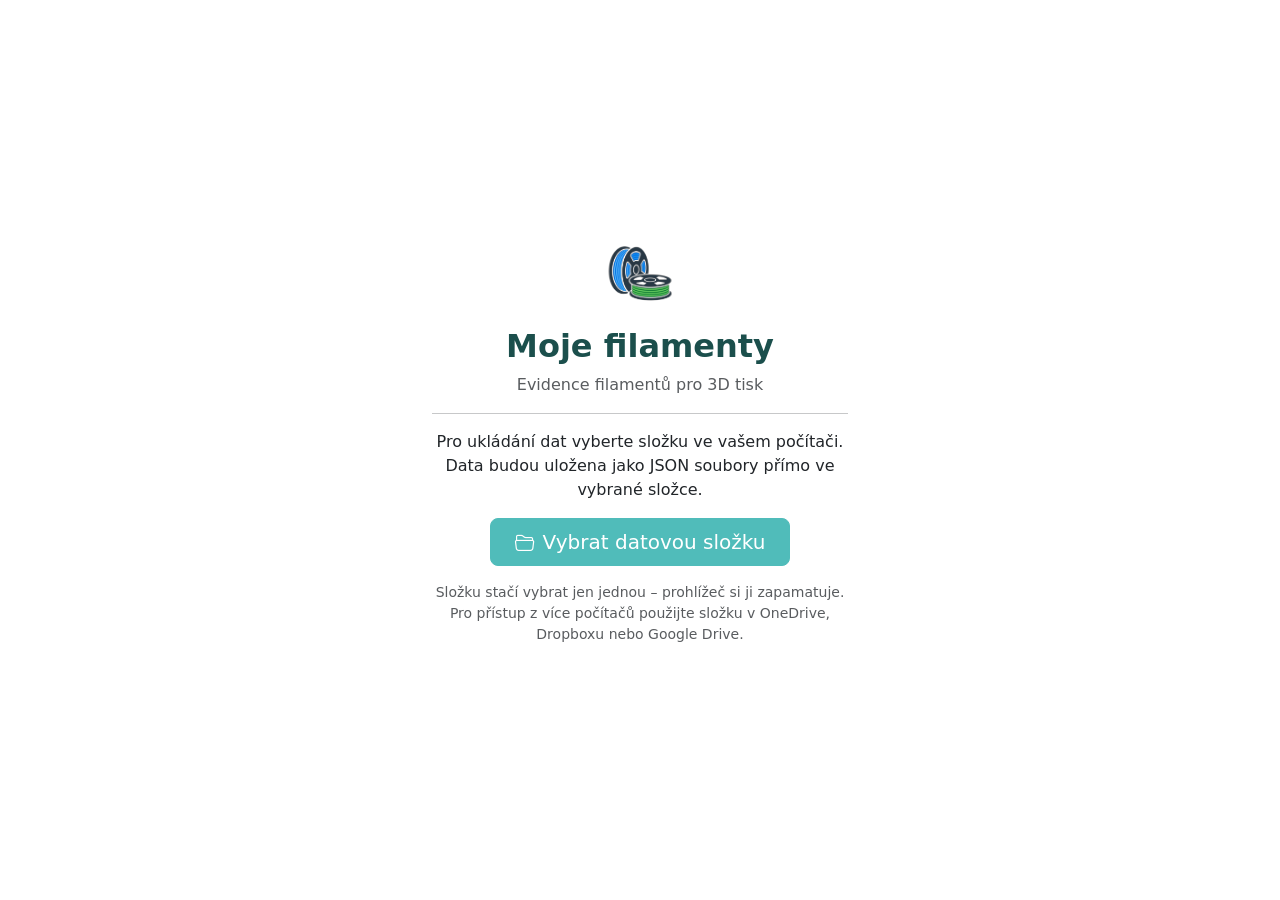
<file: index.html>
<!DOCTYPE html>
<html lang="cs">
<head>
  <meta charset="UTF-8">
  <meta name="viewport" content="width=device-width, initial-scale=1.0">
  <title>Moje filamenty - Dashboard</title>
  <link rel="stylesheet" href="https://cdn.jsdelivr.net/npm/bootstrap@5.3.2/dist/css/bootstrap.min.css">
  <link rel="stylesheet" href="https://cdn.jsdelivr.net/npm/bootstrap-icons@1.11.1/font/bootstrap-icons.css">
  <link rel="stylesheet" href="assets/css/style.css">
</head>
<body>
  <!-- App Overlay -->
  <div id="appOverlay">
    <div class="setup-box">
      <div class="setup-logo"><img src="assets/img/logo.svg" alt="Moje filamenty"></div>
      <h2 class="fw-bold" style="color:var(--color-primary-dark)">Moje filamenty</h2>
      <div class="spinner-border text-primary mt-3" role="status" aria-hidden="true"></div>
      <p class="mt-2 text-muted">Načítání...</p>
    </div>
  </div>

  <nav class="navbar navbar-expand-lg navbar-dark" id="mainNav"></nav>

  <div id="defaultPasswordAlert" class="alert alert-warning alert-dismissible mx-3 mt-3 d-none" role="alert">
    <i class="bi bi-exclamation-triangle-fill me-2"></i>
    <strong>Pozor!</strong> Používáte výchozí heslo. Změňte ho v sekci <a href="users.html">Uživatelé</a>.
    <button type="button" class="btn-close" data-bs-dismiss="alert" aria-label="Zavřít"></button>
  </div>

  <main class="container-fluid py-4">
    <!-- Page header -->
    <div class="page-header">
      <h1><i class="bi bi-speedometer2 me-2"></i>Dashboard</h1>
      <a href="filament-add.html" class="btn btn-primary">
        <i class="bi bi-plus-circle me-1"></i>Přidat filament
      </a>
    </div>

    <!-- Low filament alert -->
    <div id="lowFilamentAlert" class="alert alert-warning d-none" role="alert">
      <i class="bi bi-exclamation-triangle-fill me-2"></i>
      <strong>Pozor!</strong> Některé filamenty docházejí.
      <span id="lowFilamentList"></span>
    </div>

    <!-- Stats row -->
    <div class="row g-3 mb-4" id="statsRow">
      <div class="col-6 col-md-4 col-lg-2">
        <div class="card stat-card h-100">
          <div class="card-body text-center py-3">
            <div class="stat-number" id="statTotal">—</div>
            <div class="text-muted small">Celkem cívek</div>
          </div>
        </div>
      </div>
      <div class="col-6 col-md-4 col-lg-2">
        <div class="card stat-card h-100">
          <div class="card-body text-center py-3">
            <div class="stat-number" id="statActive">—</div>
            <div class="text-muted small">Aktivní</div>
          </div>
        </div>
      </div>
      <div class="col-6 col-md-4 col-lg-2">
        <div class="card stat-card stat-low h-100">
          <div class="card-body text-center py-3">
            <div class="stat-number stat-low-num" id="statLow">—</div>
            <div class="text-muted small">Dochází</div>
          </div>
        </div>
      </div>
      <div class="col-6 col-md-4 col-lg-2">
        <div class="card stat-card stat-empty h-100">
          <div class="card-body text-center py-3">
            <div class="stat-number stat-empty-num" id="statEmpty">—</div>
            <div class="text-muted small">Prázdné</div>
          </div>
        </div>
      </div>
      <div class="col-6 col-md-4 col-lg-2">
        <div class="card stat-card h-100">
          <div class="card-body text-center py-3">
            <div class="stat-number" id="statWeight" style="font-size:1.3rem">—</div>
            <div class="text-muted small">Čistá hmotnost</div>
          </div>
        </div>
      </div>
      <div class="col-6 col-md-4 col-lg-2">
        <div class="card stat-card h-100">
          <div class="card-body text-center py-3">
            <div class="stat-number" id="statMeters" style="font-size:1.3rem">—</div>
            <div class="text-muted small">Odh. délka</div>
          </div>
        </div>
      </div>
    </div>

    <!-- Filter bar -->
    <div class="filter-bar d-flex align-items-center gap-2 flex-wrap">
      <span class="fw-medium me-1">Zobrazit:</span>
      <div class="btn-group btn-group-sm" id="statusFilter" role="group">
        <button type="button" class="btn btn-primary active" data-filter="">Všechny</button>
        <button type="button" class="btn btn-outline-primary" data-filter="active">Aktivní</button>
        <button type="button" class="btn btn-outline-primary" data-filter="low">Dochází</button>
        <button type="button" class="btn btn-outline-primary" data-filter="empty">Prázdné</button>
        <button type="button" class="btn btn-outline-secondary" data-filter="archived">Archivované</button>
      </div>
      <input type="text" class="form-control form-control-sm ms-auto" id="dashSearch" placeholder="Hledat..." style="max-width:220px">
    </div>

    <!-- Filament cards -->
    <div id="filamentCards" class="row g-3">
      <!-- dynamically rendered -->
    </div>

    <!-- Empty state -->
    <div id="dashEmptyState" class="d-none text-center py-5">
      <i class="bi bi-inbox" style="font-size:3rem;color:#ccc"></i>
      <p class="text-muted mt-3 mb-2">Žádné filamenty k zobrazení.</p>
      <a href="filament-add.html" class="btn btn-primary">
        <i class="bi bi-plus-circle me-1"></i>Přidat první filament
      </a>
    </div>
  </main>

  <!-- Toast container -->
  <div class="toast-container position-fixed top-0 end-0 p-3" id="toastContainer"></div>

  <script src="https://cdn.jsdelivr.net/npm/bootstrap@5.3.2/dist/js/bootstrap.bundle.min.js"></script>
  <script src="assets/js/calculations.js"></script>
  <script src="assets/js/storage.js"></script>
  <script src="assets/js/auth.js"></script>
  <script src="assets/js/app.js"></script>
  <script src="assets/js/filaments.js"></script>
  <script>
    let _allFilaments = [];
    let _activeFilter = '';
    let _searchVal = '';

    async function initDashboard() {
      await loadDashboard();
    }

    async function loadDashboard() {
      _allFilaments = await Storage.readJsonFile('filaments.json', []);
      renderStats();
      renderCards();
    }

    function renderStats() {
      const nonArchived = _allFilaments.filter(f => f.status !== 'archived');
      const active = nonArchived.filter(f => f.status === 'active').length;
      const low = nonArchived.filter(f => f.status === 'low').length;
      const empty = nonArchived.filter(f => f.status === 'empty').length;
      const totalNet = nonArchived.reduce((s, f) => s + (f.netWeight || 0), 0);
      const totalMeters = nonArchived
        .filter(f => f.status === 'active' || f.status === 'low')
        .reduce((s, f) => s + (f.lengthMeters || 0), 0);

      document.getElementById('statTotal').textContent = nonArchived.length;
      document.getElementById('statActive').textContent = active;
      document.getElementById('statLow').textContent = low;
      document.getElementById('statEmpty').textContent = empty;
      document.getElementById('statWeight').textContent = App.formatWeight(Math.round(totalNet));
      document.getElementById('statMeters').textContent = App.formatLength(Math.round(totalMeters * 10) / 10);

      // Low filament alert
      const lowFils = nonArchived.filter(f => f.status === 'low');
      const alertEl = document.getElementById('lowFilamentAlert');
      const listEl = document.getElementById('lowFilamentList');
      if (lowFils.length > 0) {
        listEl.innerHTML = ' ' + lowFils.map(f =>
          `<a href="filament-edit.html?id=${f.id}" class="fw-medium">${f.name}</a>`
        ).join(', ');
        alertEl.classList.remove('d-none');
      } else {
        alertEl.classList.add('d-none');
      }
    }

    function renderCards() {
      const container = document.getElementById('filamentCards');
      const emptyEl = document.getElementById('dashEmptyState');

      let filtered = _allFilaments.filter(f => {
        if (_activeFilter && f.status !== _activeFilter) return false;
        if (!_activeFilter && f.status === 'archived') return false; // hide archived by default
        if (_searchVal) {
          const hay = [f.name, f.manufacturer, f.material, f.colorName].join(' ').toLowerCase();
          if (!hay.includes(_searchVal)) return false;
        }
        return true;
      });

      container.innerHTML = '';
      if (filtered.length === 0) {
        emptyEl.classList.remove('d-none');
        return;
      }
      emptyEl.classList.add('d-none');

      filtered.forEach(f => {
        const barClass = Calculations.getProgressBarClass(f.remainingPercent);
        const statusClass = f.status === 'low' ? 'status-low' : f.status === 'empty' ? 'status-empty' : f.status === 'archived' ? 'status-archived' : '';
        const col = document.createElement('div');
        col.className = 'col-sm-6 col-md-4 col-lg-3';
        col.innerHTML = `
          <div class="card filament-card h-100 ${statusClass}" style="border-left-color:${f.colorHex || 'var(--color-primary)'}">
            <div class="card-body pb-2">
              <div class="d-flex justify-content-between align-items-start mb-1">
                <div class="d-flex gap-1 flex-wrap">
                  <span class="badge bg-secondary small">${f.material}</span>
                  <span class="badge" style="background:rgba(27,79,76,0.1);color:var(--color-primary-dark);font-weight:500;font-size:0.72rem">${f.manufacturer}</span>
                </div>
                <span class="badge ${Calculations.getStatusBadgeClass(f.status)} ms-1">${Calculations.getStatusLabel(f.status)}</span>
              </div>
              <h6 class="card-title mb-1 fw-semibold">${escH(f.name)}</h6>
              ${f.colorName ? `<div class="text-muted small mb-2"><span class="color-dot me-1" style="width:14px;height:14px;background:${f.colorHex};border-radius:50%;display:inline-block;border:1px solid #ccc;vertical-align:middle;"></span>${escH(f.colorName)}</div>` : ''}
              <div class="row row-cols-2 g-1 mb-2 small">
                <div>
                  <div class="text-muted" style="font-size:0.72rem">Čistá hmotnost</div>
                  <div class="fw-medium">${App.formatWeight(f.netWeight)}</div>
                </div>
                <div>
                  <div class="text-muted" style="font-size:0.72rem">Odh. délka</div>
                  <div class="fw-medium">${App.formatLength(f.lengthMeters)}</div>
                </div>
              </div>
              <div class="d-flex align-items-center gap-2 mb-1">
                <div class="progress flex-grow-1 ${barClass}" style="height:8px;">
                  <div class="progress-bar" style="width:${f.remainingPercent}%"></div>
                </div>
                <small class="text-muted text-nowrap">${App.formatPercent(f.remainingPercent)}</small>
              </div>
            </div>
            <div class="card-footer bg-transparent border-top-0 pt-0 pb-2">
              <div class="d-flex gap-2">
                <a href="filament-edit.html?id=${f.id}" class="btn btn-sm btn-outline-secondary flex-grow-1">
                  <i class="bi bi-pencil me-1"></i>Upravit
                </a>
                <button class="btn btn-sm btn-primary flex-grow-1 qw-card-btn" data-id="${f.id}">
                  <i class="bi bi-speedometer2 me-1"></i>Zvážit
                </button>
              </div>
            </div>
          </div>
        `;
        container.appendChild(col);
      });

      // Quick weigh from cards
      container.querySelectorAll('.qw-card-btn').forEach(btn => {
        btn.addEventListener('click', async () => {
          const id = btn.dataset.id;
          const fil = _allFilaments.find(f => f.id === id);
          if (!fil) return;
          App.showQuickWeighModal(fil, async () => {
            await loadDashboard();
          });
        });
      });
    }

    function escH(str) {
      if (!str) return '';
      return String(str).replace(/&/g,'&amp;').replace(/</g,'&lt;').replace(/>/g,'&gt;');
    }

    // Filter buttons
    document.addEventListener('DOMContentLoaded', () => {
      document.getElementById('statusFilter').addEventListener('click', (e) => {
        const btn = e.target.closest('[data-filter]');
        if (!btn) return;
        document.querySelectorAll('#statusFilter button').forEach(b => {
          b.classList.remove('active', 'btn-primary', 'btn-secondary');
          if (b.dataset.filter === '' || b.dataset.filter === 'active' || b.dataset.filter === 'low' || b.dataset.filter === 'empty') {
            b.classList.add('btn-outline-primary');
          } else {
            b.classList.add('btn-outline-secondary');
          }
        });
        btn.classList.remove('btn-outline-primary', 'btn-outline-secondary');
        btn.classList.add('active');
        if (btn.dataset.filter === 'archived') {
          btn.classList.add('btn-secondary');
        } else {
          btn.classList.add('btn-primary');
        }
        _activeFilter = btn.dataset.filter;
        renderCards();
      });

      document.getElementById('dashSearch').addEventListener('input', (e) => {
        _searchVal = e.target.value.toLowerCase().trim();
        renderCards();
      });
    });

    document.addEventListener('DOMContentLoaded', async () => {
      await App.init();
      await initDashboard();
    });
  </script>
</body>
</html>
</file>
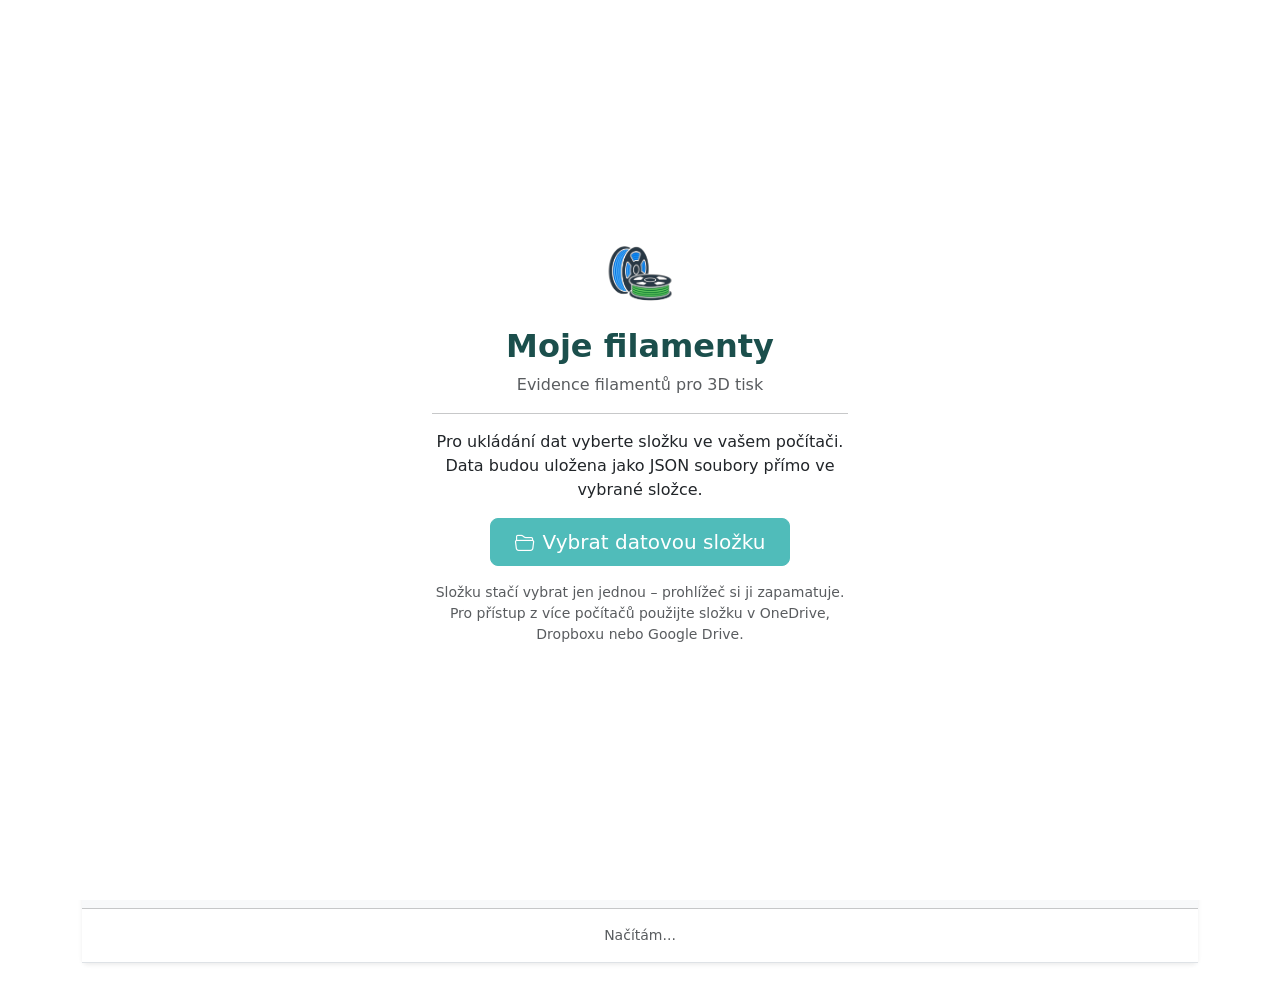
<file: backup.html>
<!DOCTYPE html>
<html lang="cs">
<head>
  <meta charset="UTF-8">
  <meta name="viewport" content="width=device-width, initial-scale=1.0">
  <title>Moje filamenty - Záloha</title>
  <link rel="stylesheet" href="https://cdn.jsdelivr.net/npm/bootstrap@5.3.2/dist/css/bootstrap.min.css">
  <link rel="stylesheet" href="https://cdn.jsdelivr.net/npm/bootstrap-icons@1.11.1/font/bootstrap-icons.css">
  <link rel="stylesheet" href="assets/css/style.css">
</head>
<body>
  <!-- App Overlay -->
  <div id="appOverlay">
    <div class="setup-box">
      <div class="setup-logo"><img src="assets/img/logo.svg" alt="Moje filamenty"></div>
      <h2 class="fw-bold" style="color:var(--color-primary-dark)">Moje filamenty</h2>
      <div class="spinner-border text-primary mt-3" role="status" aria-hidden="true"></div>
      <p class="mt-2 text-muted">Načítání...</p>
    </div>
  </div>

  <nav class="navbar navbar-expand-lg navbar-dark" id="mainNav"></nav>

  <div id="defaultPasswordAlert" class="alert alert-warning alert-dismissible mx-3 mt-3 d-none" role="alert">
    <i class="bi bi-exclamation-triangle-fill me-2"></i>
    <strong>Pozor!</strong> Používáte výchozí heslo. Změňte ho v sekci <a href="users.html">Uživatelé</a>.
    <button type="button" class="btn-close" data-bs-dismiss="alert" aria-label="Zavřít"></button>
  </div>

  <main class="container py-4">
    <div class="page-header">
      <h1><i class="bi bi-cloud-arrow-down me-2"></i>Záloha a obnova</h1>
    </div>

    <!-- Storage folder info -->
    <div class="backup-card mb-4 d-flex align-items-center gap-3">
      <i class="bi bi-folder2-open fs-3 text-primary"></i>
      <div>
        <div class="fw-semibold mb-1">Datová složka</div>
        <div id="storageFolderInfo" class="text-muted small">—</div>
      </div>
    </div>

    <div class="row g-4">

      <!-- Backup actions -->
      <div class="col-md-6">
        <!-- Create backup -->
        <div class="backup-card">
          <div class="d-flex align-items-start gap-3">
            <i class="bi bi-cloud-arrow-down-fill fs-2 text-primary"></i>
            <div class="flex-grow-1">
              <h5>Vytvořit zálohu</h5>
              <p class="text-muted small mb-2">Stáhne kompletní zálohu všech dat jako jeden JSON soubor s časovým razítkem.</p>
              <button class="btn btn-primary" id="createBackupBtn">
                <i class="bi bi-download me-1"></i>Stáhnout zálohu
              </button>
            </div>
          </div>
        </div>

        <!-- Import backup -->
        <div class="backup-card mt-3">
          <div class="d-flex align-items-start gap-3">
            <i class="bi bi-cloud-arrow-up-fill fs-2 text-primary"></i>
            <div class="flex-grow-1">
              <h5>Importovat zálohu</h5>
              <p class="text-muted small mb-2">Načte zálohu ze souboru a přepíše stávající data. Tuto akci nelze vrátit!</p>
              <button class="btn btn-outline-primary" id="importBackupBtn">
                <i class="bi bi-upload me-1"></i>Vybrat soubor zálohy
              </button>
            </div>
          </div>
        </div>

        <!-- Check files -->
        <div class="backup-card mt-3">
          <div class="d-flex align-items-start gap-3">
            <i class="bi bi-clipboard-check-fill fs-2 text-primary"></i>
            <div class="flex-grow-1">
              <h5>Zkontrolovat datové soubory</h5>
              <p class="text-muted small mb-2">Ověří existenci a validitu všech datových souborů.</p>
              <button class="btn btn-outline-secondary" id="checkFilesBtn">
                <i class="bi bi-search me-1"></i>Zkontrolovat
              </button>
              <div id="fileCheckResults" class="mt-2"></div>
            </div>
          </div>
        </div>
      </div>

      <div class="col-md-6">
        <!-- Restore sample data -->
        <div class="backup-card">
          <div class="d-flex align-items-start gap-3">
            <i class="bi bi-arrow-counterclockwise fs-2" style="color:var(--color-low-dark)"></i>
            <div class="flex-grow-1">
              <h5>Obnovit ukázková data</h5>
              <p class="text-muted small mb-2">Znovu inicializuje aplikaci s ukázkovými filamenty a výchozím nastavením. Stávající data budou zachována.</p>
              <button class="btn btn-outline-warning" id="restoreSampleBtn">
                <i class="bi bi-arrow-counterclockwise me-1"></i>Obnovit ukázky
              </button>
            </div>
          </div>
        </div>

        <!-- Delete all data -->
        <div class="backup-card mt-3">
          <div class="d-flex align-items-start gap-3">
            <i class="bi bi-trash-fill fs-2" style="color:var(--color-empty)"></i>
            <div class="flex-grow-1">
              <h5>Smazat všechna data</h5>
              <p class="text-muted small mb-2">Trvale smaže všechny filamenty a logy. Uživatelé a nastavení zůstanou zachovány.</p>
              <button class="btn btn-outline-danger" data-bs-toggle="modal" data-bs-target="#deleteAllModal">
                <i class="bi bi-trash me-1"></i>Smazat data
              </button>
            </div>
          </div>
        </div>

        <!-- Individual file downloads (fallback) -->
        <div class="backup-card mt-3" id="fallbackSection">
          <div class="d-flex align-items-start gap-3">
            <i class="bi bi-file-earmark-arrow-down-fill fs-2 text-muted"></i>
            <div class="flex-grow-1">
              <h5 class="text-muted">Stáhnout jednotlivé soubory</h5>
              <p class="text-muted small mb-2">Záložní možnost pro prohlížeče bez File System Access API.</p>
              <div class="d-flex flex-wrap gap-2">
                <button class="btn btn-sm btn-outline-secondary download-file-btn" data-file="filaments.json">
                  <i class="bi bi-file-earmark-code me-1"></i>filaments.json
                </button>
                <button class="btn btn-sm btn-outline-secondary download-file-btn" data-file="settings.json">
                  <i class="bi bi-file-earmark-code me-1"></i>settings.json
                </button>
                <button class="btn btn-sm btn-outline-secondary download-file-btn" data-file="users.json">
                  <i class="bi bi-file-earmark-code me-1"></i>users.json
                </button>
                <button class="btn btn-sm btn-outline-secondary download-file-btn" data-file="logs.json">
                  <i class="bi bi-file-earmark-code me-1"></i>logs.json
                </button>
              </div>
            </div>
          </div>
        </div>
      </div>

      <!-- Activity log -->
      <div class="col-12">
        <div class="card border-0 shadow-sm">
          <div class="card-header d-flex justify-content-between align-items-center" style="background:var(--color-primary-dark);color:#fff">
            <h6 class="mb-0"><i class="bi bi-journal-text me-2"></i>Protokol aktivit (posledních 20)</h6>
            <button class="btn btn-sm btn-light" id="refreshLogsBtn">
              <i class="bi bi-arrow-clockwise me-1"></i>Obnovit
            </button>
          </div>
          <div class="card-body p-0">
            <div class="table-responsive">
              <table class="table table-sm log-table mb-0">
                <thead class="table-light">
                  <tr>
                    <th style="width:160px">Datum a čas</th>
                    <th style="width:100px">Uživatel</th>
                    <th style="width:130px">Typ</th>
                    <th>Popis</th>
                  </tr>
                </thead>
                <tbody id="logsTableBody">
                  <tr><td colspan="4" class="text-center text-muted py-3">Načítám...</td></tr>
                </tbody>
              </table>
            </div>
          </div>
        </div>
      </div>

    </div>
  </main>

  <!-- Restore confirmation modal -->
  <div class="modal fade" id="restoreConfirmModal" tabindex="-1" aria-hidden="true">
    <div class="modal-dialog">
      <div class="modal-content">
        <div class="modal-header bg-warning">
          <h5 class="modal-title">
            <i class="bi bi-exclamation-triangle me-2"></i>Potvrdit import zálohy
          </h5>
          <button type="button" class="btn-close" data-bs-dismiss="modal" aria-label="Zavřít"></button>
        </div>
        <div class="modal-body">
          <p>Importem zálohy přepíšete všechna stávající data (filamenty, nastavení, uživatele a logy).</p>
          <p class="fw-bold text-danger">Tuto akci nelze vrátit. Pokračovat?</p>
          <div id="backupPreview" class="p-2 rounded" style="background:#f8f9fa;font-size:0.85rem;"></div>
        </div>
        <div class="modal-footer">
          <button type="button" class="btn btn-secondary" data-bs-dismiss="modal">Zrušit</button>
          <button type="button" class="btn btn-warning" id="confirmRestoreBtn">
            <i class="bi bi-cloud-arrow-up me-1"></i>Importovat zálohu
          </button>
        </div>
      </div>
    </div>
  </div>

  <!-- Delete all modal -->
  <div class="modal fade" id="deleteAllModal" tabindex="-1" aria-hidden="true">
    <div class="modal-dialog">
      <div class="modal-content">
        <div class="modal-header bg-danger text-white">
          <h5 class="modal-title">
            <i class="bi bi-exclamation-triangle me-2"></i>Smazat všechna data
          </h5>
          <button type="button" class="btn-close btn-close-white" data-bs-dismiss="modal" aria-label="Zavřít"></button>
        </div>
        <div class="modal-body">
          <p>Opravdu chcete smazat <strong>všechny filamenty a logy</strong>?</p>
          <p class="text-muted small">Uživatelé a nastavení aplikace budou zachovány.</p>
          <p class="fw-bold text-danger">Tuto akci nelze vrátit!</p>
        </div>
        <div class="modal-footer">
          <button type="button" class="btn btn-secondary" data-bs-dismiss="modal">Zrušit</button>
          <button type="button" class="btn btn-danger" id="confirmDeleteAllBtn">
            <i class="bi bi-trash me-1"></i>Smazat vše
          </button>
        </div>
      </div>
    </div>
  </div>

  <!-- Toast container -->
  <div class="toast-container position-fixed top-0 end-0 p-3" id="toastContainer"></div>

  <script src="https://cdn.jsdelivr.net/npm/bootstrap@5.3.2/dist/js/bootstrap.bundle.min.js"></script>
  <script src="assets/js/calculations.js"></script>
  <script src="assets/js/storage.js"></script>
  <script src="assets/js/auth.js"></script>
  <script src="assets/js/app.js"></script>
  <script>
    let _pendingBackup = null;

    async function loadLogs() {
      const logs = await Storage.readJsonFile('logs.json', []);
      const tbody = document.getElementById('logsTableBody');
      if (!tbody) return;
      tbody.innerHTML = '';
      const recent = logs.slice(0, 20);
      if (recent.length === 0) {
        tbody.innerHTML = '<tr><td colspan="4" class="text-center text-muted py-3">Žádné záznamy.</td></tr>';
        return;
      }
      const typeLabels = {
        login: 'Přihlášení', logout: 'Odhlášení',
        add_filament: 'Přidání', edit_filament: 'Úprava',
        delete_filament: 'Smazání', archive_filament: 'Archivace',
        quick_weigh: 'Zvážení', save_settings: 'Nastavení',
        add_material: 'Materiál', delete_material: 'Materiál',
        user_management: 'Uživatelé', backup: 'Záloha',
        restore: 'Obnova', init: 'Inicializace', info: 'Info'
      };
      recent.forEach(log => {
        const tr = document.createElement('tr');
        const date = new Date(log.date).toLocaleString('cs-CZ');
        tr.innerHTML = `
          <td class="text-muted">${date}</td>
          <td><code>${log.user || ''}</code></td>
          <td><span class="badge bg-secondary log-type-badge">${typeLabels[log.type] || log.type}</span></td>
          <td>${log.description || ''}</td>
        `;
        tbody.appendChild(tr);
      });
    }

    async function checkFiles() {
      const files = ['filaments.json', 'settings.json', 'users.json', 'app-state.json', 'logs.json'];
      const results = document.getElementById('fileCheckResults');
      if (!results) return;
      results.innerHTML = '<div class="text-muted small">Kontroluji...</div>';

      let html = '<div class="mt-2">';
      for (const f of files) {
        let exists = false, valid = false, count = '';
        try {
          exists = await Storage.fileExists(f);
          if (exists) {
            const data = await Storage.readJsonFile(f, null);
            valid = data !== null;
            if (Array.isArray(data)) count = ` (${data.length} položek)`;
          }
        } catch (e) { /* ignore */ }
        const icon = exists && valid ? 'bi-check-circle-fill text-success' : 'bi-x-circle-fill text-danger';
        const status = exists ? (valid ? 'OK' + count : 'Chyba parsování') : 'Nenalezen';
        html += `<div class="d-flex align-items-center gap-2 py-1">
          <i class="bi ${icon}"></i>
          <code>${f}</code>
          <span class="text-muted small">${status}</span>
        </div>`;
      }
      html += '</div>';
      results.innerHTML = html;
    }

    document.addEventListener('DOMContentLoaded', async () => {
      await App.init();
      await loadLogs();

      document.getElementById('refreshLogsBtn').addEventListener('click', loadLogs);

      // Create backup
      document.getElementById('createBackupBtn').addEventListener('click', async () => {
        try {
          const backup = await Storage.backupAllData();
          const ts = new Date().toISOString().replace(/[:.]/g, '-').slice(0, 19);
          const filename = `filementy-backup-${ts}.json`;
          Storage.downloadJson(backup, filename);
          const user = Auth.getCurrentUser();
          await Storage.addLog(user ? user.username : 'unknown', 'backup', `Záloha vytvořena: ${filename}`);
          App.showToast('Záloha byla stažena.', 'success');
          await loadLogs();
        } catch (e) {
          App.showToast('Chyba při tvorbě zálohy: ' + e.message, 'danger');
        }
      });

      // Import backup
      document.getElementById('importBackupBtn').addEventListener('click', async () => {
        const data = await Storage.importFromFile();
        if (!data) { App.showToast('Soubor nebyl načten nebo není validní JSON.', 'warning'); return; }

        // Validate backup structure
        const expectedKeys = ['filaments.json', 'settings.json', 'users.json'];
        const missingKeys = expectedKeys.filter(k => !(k in data));
        if (missingKeys.length > 0) {
          App.showToast('Soubor zálohy neobsahuje očekávaná data. Zkontrolujte soubor.', 'danger');
          return;
        }

        _pendingBackup = data;
        const preview = document.getElementById('backupPreview');
        if (preview) {
          const filCount = Array.isArray(data['filaments.json']) ? data['filaments.json'].length : '?';
          const userCount = Array.isArray(data['users.json']) ? data['users.json'].length : '?';
          preview.innerHTML = `
            <div><i class="bi bi-check2 me-1 text-success"></i>Filamenty: ${filCount} položek</div>
            <div><i class="bi bi-check2 me-1 text-success"></i>Uživatelé: ${userCount} položek</div>
            <div><i class="bi bi-check2 me-1 text-success"></i>Nastavení: nalezeno</div>
          `;
        }
        const modal = new bootstrap.Modal(document.getElementById('restoreConfirmModal'));
        modal.show();
      });

      document.getElementById('confirmRestoreBtn').addEventListener('click', async () => {
        if (!_pendingBackup) return;
        try {
          await Storage.restoreFromBackup(_pendingBackup);
          const user = Auth.getCurrentUser();
          await Storage.addLog(user ? user.username : 'unknown', 'restore', 'Data obnovena ze zálohy.');
          App.showToast('Data byla úspěšně obnovena ze zálohy.', 'success');
          const modal = bootstrap.Modal.getInstance(document.getElementById('restoreConfirmModal'));
          if (modal) modal.hide();
          _pendingBackup = null;
          await loadLogs();
        } catch (e) {
          App.showToast('Chyba při obnově: ' + e.message, 'danger');
        }
      });

      // Check files
      document.getElementById('checkFilesBtn').addEventListener('click', checkFiles);

      // Restore sample data
      document.getElementById('restoreSampleBtn').addEventListener('click', async () => {
        if (!confirm('Opravdu chcete znovu inicializovat ukázková data? Stávající data nebudou smazána, jen doplněna.')) return;
        try {
          // Force re-init by temporarily ignoring existing files won't work with initializeDataFiles
          // Instead we just call initializeDataFiles which skips existing files
          await Storage.initializeDataFiles();
          const user = Auth.getCurrentUser();
          await Storage.addLog(user ? user.username : 'unknown', 'restore', 'Ukázková data obnovena.');
          App.showToast('Ukázková data byla inicializována.', 'success');
          await loadLogs();
        } catch (e) {
          App.showToast('Chyba: ' + e.message, 'danger');
        }
      });

      // Delete all data
      document.getElementById('confirmDeleteAllBtn').addEventListener('click', async () => {
        try {
          await Storage.writeJsonFile('filaments.json', []);
          await Storage.writeJsonFile('logs.json', [{
            date: new Date().toISOString(),
            user: Auth.getCurrentUser()?.username || 'unknown',
            type: 'delete',
            description: 'Všechna data byla smazána.'
          }]);
          const modal = bootstrap.Modal.getInstance(document.getElementById('deleteAllModal'));
          if (modal) modal.hide();
          App.showToast('Všechna data byla smazána.', 'success');
          await loadLogs();
        } catch (e) {
          App.showToast('Chyba: ' + e.message, 'danger');
        }
      });

      // Individual file downloads
      document.querySelectorAll('.download-file-btn').forEach(btn => {
        btn.addEventListener('click', async () => {
          const file = btn.dataset.file;
          const data = await Storage.readJsonFile(file, null);
          if (data === null) { App.showToast('Soubor nenalezen nebo nelze přečíst.', 'warning'); return; }
          Storage.downloadJson(data, file);
          App.showToast(`${file} byl stažen.`, 'success');
        });
      });

      // Show folder name
      const folderInfo = document.getElementById('storageFolderInfo');
      if (folderInfo) {
        const dir = await Storage.getDirName();
        folderInfo.innerHTML = dir
          ? `<span class="storage-mode-badge"><i class="bi bi-folder2-open"></i> ${dir}</span> &nbsp;<span class="text-muted">— data se ukládají jako JSON soubory přímo do této složky</span>`
          : 'Složka není nastavena.';
      }
    });
  </script>
</body>
</html>
</file>
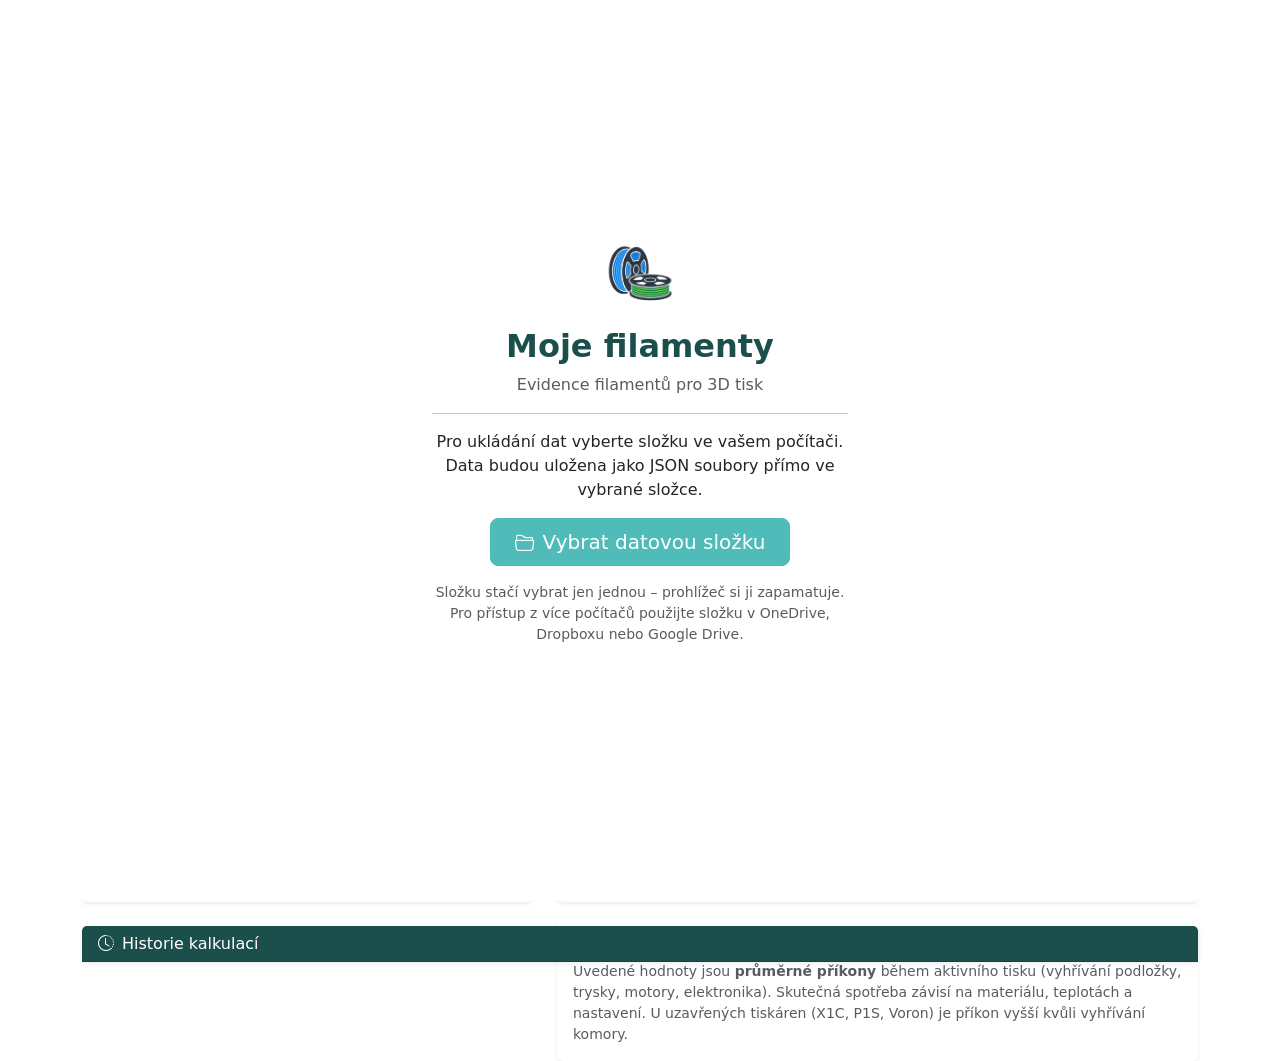
<file: calculator.html>
<!DOCTYPE html>
<html lang="cs">
<head>
  <meta charset="UTF-8">
  <meta name="viewport" content="width=device-width, initial-scale=1.0">
  <title>Moje filamenty - Kalkulačka tisku</title>
  <link rel="stylesheet" href="https://cdn.jsdelivr.net/npm/bootstrap@5.3.2/dist/css/bootstrap.min.css">
  <link rel="stylesheet" href="https://cdn.jsdelivr.net/npm/bootstrap-icons@1.11.1/font/bootstrap-icons.css">
  <link rel="stylesheet" href="assets/css/style.css">
</head>
<body>
  <!-- App Overlay -->
  <div id="appOverlay">
    <div class="setup-box">
      <div class="setup-logo"><img src="assets/img/logo.svg" alt="Moje filamenty"></div>
      <h2 class="fw-bold" style="color:var(--color-primary-dark)">Moje filamenty</h2>
      <div class="spinner-border text-primary mt-3" role="status" aria-hidden="true"></div>
      <p class="mt-2 text-muted">Načítání...</p>
    </div>
  </div>

  <nav class="navbar navbar-expand-lg navbar-dark" id="mainNav"></nav>

  <div id="defaultPasswordAlert" class="alert alert-warning alert-dismissible mx-3 mt-3 d-none" role="alert">
    <i class="bi bi-exclamation-triangle-fill me-2"></i>
    <strong>Pozor!</strong> Používáte výchozí heslo. Změňte ho v sekci <a href="users.html">Uživatelé</a>.
    <button type="button" class="btn-close" data-bs-dismiss="alert" aria-label="Zavřít"></button>
  </div>

  <main class="container py-4">
    <div class="page-header">
      <h1><i class="bi bi-calculator me-2"></i>Kalkulačka ceny tisku</h1>
    </div>

    <div class="row g-4">

      <!-- ── LEFT: Inputs ── -->
      <div class="col-lg-5">
        <div class="card border-0 shadow-sm">
          <div class="card-header" style="background:var(--color-primary-dark);color:#fff">
            <h6 class="mb-0"><i class="bi bi-input-cursor-text me-2"></i>Zadejte parametry tisku</h6>
          </div>
          <div class="card-body p-4">

            <!-- Product name (optional) -->
            <div class="mb-3">
              <label for="calc_productName" class="form-label fw-medium">Název výrobku / kalkulace</label>
              <input type="text" class="form-control" id="calc_productName" placeholder="např. Klip na boty (volitelné)">
            </div>

            <hr class="my-3">

            <!-- Filament select -->
            <div class="mb-3">
              <label for="calc_filament" class="form-label fw-medium">
                Filament <span class="text-danger">*</span>
              </label>
              <select class="form-select" id="calc_filament">
                <option value="">— Načítání... —</option>
              </select>
              <div id="noPriceWarning" class="alert alert-warning py-2 px-3 mt-2 small d-none" role="alert">
                <i class="bi bi-exclamation-triangle-fill me-1"></i>
                Tento filament nemá zadanou cenu — materiálová složka bude <strong>0 Kč</strong>.
                <a href="filaments.html" class="alert-link">Upravit filament</a>
              </div>
            </div>

            <!-- Grams used -->
            <div class="mb-3">
              <label for="calc_grams" class="form-label fw-medium">
                Spotřeba filamentu (g) <span class="text-danger">*</span>
              </label>
              <div class="input-group">
                <input type="number" class="form-control" id="calc_grams" min="0.1" step="0.1" placeholder="0">
                <span class="input-group-text">g</span>
              </div>
              <div class="form-text">Celkový počet gramů, které výrobek spotřebuje.</div>
            </div>

            <hr class="my-3">

            <!-- Printer select -->
            <div class="mb-3">
              <label for="calc_printer" class="form-label fw-medium">Tiskárna</label>
              <select class="form-select" id="calc_printer"></select>
              <div class="form-text">Průměrný příkon během tisku (zahrnuje vyhřívání podložky, motory, řídící elektroniku).</div>
            </div>

            <!-- Custom power (hidden unless "Vlastní" selected) -->
            <div class="mb-3 d-none" id="customPowerRow">
              <label for="calc_customPower" class="form-label fw-medium">Vlastní příkon (W)</label>
              <div class="input-group">
                <input type="number" class="form-control" id="calc_customPower" min="1" step="1" placeholder="150">
                <span class="input-group-text">W</span>
              </div>
            </div>

            <!-- Print time -->
            <div class="mb-3">
              <label class="form-label fw-medium">Doba tisku</label>
              <div class="row g-2">
                <div class="col-6">
                  <div class="input-group">
                    <input type="number" class="form-control" id="calc_hours" min="0" step="1" placeholder="0" value="0">
                    <span class="input-group-text">h</span>
                  </div>
                </div>
                <div class="col-6">
                  <div class="input-group">
                    <input type="number" class="form-control" id="calc_minutes" min="0" max="59" step="1" placeholder="0" value="0">
                    <span class="input-group-text">min</span>
                  </div>
                </div>
              </div>
            </div>

            <!-- kWh price -->
            <div class="mb-4">
              <label for="calc_kwh" class="form-label fw-medium">Cena za 1 kWh</label>
              <div class="input-group">
                <input type="number" class="form-control" id="calc_kwh" min="0" step="0.1" value="6">
                <span class="input-group-text">Kč/kWh</span>
              </div>
              <div class="form-text">Typicky 5–8 Kč/kWh (dle tarifu, vč. distribuce a daní).</div>
            </div>

            <div class="d-grid">
              <button class="btn btn-primary btn-lg" id="calcBtn">
                <i class="bi bi-calculator me-2"></i>Spočítat cenu
              </button>
            </div>
          </div>
        </div>
      </div>

      <!-- ── RIGHT: Results ── -->
      <div class="col-lg-7">

        <!-- Results card (hidden until calculated) -->
        <div class="card border-0 shadow-sm d-none" id="resultsCard">
          <div class="card-header" style="background:var(--color-primary-dark);color:#fff">
            <h6 class="mb-0"><i class="bi bi-receipt me-2"></i>Výsledek kalkulace</h6>
          </div>
          <div class="card-body p-4">

            <!-- Big total numbers -->
            <div class="row g-3 mb-4">
              <div class="col-md-4">
                <div class="calc-result-box">
                  <div class="calc-result-label">
                    <i class="bi bi-box-seam me-1"></i>Materiál
                  </div>
                  <div class="calc-result-value" id="res_material">—</div>
                </div>
              </div>
              <div class="col-md-4">
                <div class="calc-result-box">
                  <div class="calc-result-label">
                    <i class="bi bi-lightning-charge me-1"></i>Elektřina
                  </div>
                  <div class="calc-result-value" id="res_electricity">—</div>
                </div>
              </div>
              <div class="col-md-4">
                <div class="calc-result-box calc-result-box--total">
                  <div class="calc-result-label">
                    <i class="bi bi-cash-coin me-1"></i>Celkem
                  </div>
                  <div class="calc-result-value" id="res_total">—</div>
                </div>
              </div>
            </div>

            <!-- Detail table -->
            <h6 class="fw-semibold mb-2">Detail výpočtu</h6>
            <table class="table table-sm table-borderless mb-4">
              <tbody>
                <tr>
                  <td class="text-muted">Spotřeba filamentu</td>
                  <td class="fw-medium text-end" id="res_detail_grams">—</td>
                </tr>
                <tr>
                  <td class="text-muted">Cena za gram</td>
                  <td class="fw-medium text-end" id="res_detail_priceperg">—</td>
                </tr>
                <tr class="table-light"><td colspan="2" class="py-1"></td></tr>
                <tr>
                  <td class="text-muted">Tiskárna</td>
                  <td class="fw-medium text-end" id="res_detail_printer">—</td>
                </tr>
                <tr>
                  <td class="text-muted">Příkon tiskárny</td>
                  <td class="fw-medium text-end" id="res_detail_power">—</td>
                </tr>
                <tr>
                  <td class="text-muted">Doba tisku</td>
                  <td class="fw-medium text-end" id="res_detail_time">—</td>
                </tr>
                <tr>
                  <td class="text-muted">Cena kWh</td>
                  <td class="fw-medium text-end" id="res_detail_kwh">—</td>
                </tr>
              </tbody>
            </table>

            <!-- Save to history -->
            <div class="d-flex align-items-center gap-3 flex-wrap">
              <button class="btn btn-primary" id="saveCalcBtn" disabled>
                <i class="bi bi-floppy me-1"></i>Uložit do historie
              </button>
              <span class="text-muted small">Uloží výsledek do souboru <code>calculations.json</code></span>
            </div>
          </div>
        </div>

        <!-- Placeholder when no calc done -->
        <div id="resultsPlaceholder" class="card border-0 shadow-sm h-100 d-flex align-items-center justify-content-center text-center p-5">
          <i class="bi bi-calculator" style="font-size:3rem;color:var(--color-primary);opacity:0.4"></i>
          <p class="text-muted mt-3 mb-0">Vyplňte parametry vlevo a klikněte na <strong>Spočítat cenu</strong>.</p>
          <p class="text-muted small">Výsledek se zobrazí zde.</p>
        </div>

        <!-- Info box about printer power -->
        <div class="card border-0 shadow-sm mt-3">
          <div class="card-body p-3">
            <h6 class="fw-semibold mb-2"><i class="bi bi-info-circle text-primary me-1"></i>O příkonu tiskáren</h6>
            <p class="text-muted small mb-0">
              Uvedené hodnoty jsou <strong>průměrné příkony</strong> během aktivního tisku (vyhřívání podložky, trysky, motory, elektronika).
              Skutečná spotřeba závisí na materiálu, teplotách a nastavení. U uzavřených tiskáren (X1C, P1S, Voron) je příkon vyšší kvůli vyhřívání komory.
            </p>
          </div>
        </div>
      </div>
    </div>

    <!-- ── History ── -->
    <div class="card border-0 shadow-sm mt-4">
      <div class="card-header d-flex justify-content-between align-items-center" style="background:var(--color-primary-dark);color:#fff">
        <h6 class="mb-0"><i class="bi bi-clock-history me-2"></i>Historie kalkulací <span id="historyCount" class="opacity-75 fw-normal"></span></h6>
      </div>
      <div class="card-body p-0">

        <div id="historyEmpty" class="text-center text-muted py-5 d-none">
          <i class="bi bi-inbox d-block mb-2" style="font-size:2rem;opacity:0.4"></i>
          Žádná kalkulace zatím nebyla uložena.
        </div>

        <div id="historyTableWrap" class="table-responsive d-none">
          <table class="table table-hover mb-0 align-middle">
            <thead class="table-light">
              <tr>
                <th>Datum</th>
                <th>Název</th>
                <th>Filament</th>
                <th class="text-end">Gramů</th>
                <th class="text-end">Čas tisku</th>
                <th class="text-end">Materiál</th>
                <th class="text-end">Elektřina</th>
                <th class="text-end">Celkem</th>
                <th class="text-end"></th>
              </tr>
            </thead>
            <tbody id="historyTableBody"></tbody>
          </table>
        </div>
      </div>
    </div>

  </main>

  <!-- Toast container -->
  <div class="toast-container position-fixed top-0 end-0 p-3" id="toastContainer"></div>

  <script src="https://cdn.jsdelivr.net/npm/bootstrap@5.3.2/dist/js/bootstrap.bundle.min.js"></script>
  <script src="assets/js/calculations.js"></script>
  <script src="assets/js/storage.js"></script>
  <script src="assets/js/auth.js"></script>
  <script src="assets/js/app.js"></script>
  <script src="assets/js/calculator.js"></script>
  <script>
    document.addEventListener('DOMContentLoaded', async () => {
      await App.init();

      // Hide placeholder when results appear
      const resultsCard = document.getElementById('resultsCard');
      const placeholder = document.getElementById('resultsPlaceholder');
      if (resultsCard && placeholder) {
        const obs = new MutationObserver(() => {
          placeholder.classList.toggle('d-none', !resultsCard.classList.contains('d-none'));
        });
        obs.observe(resultsCard, { attributes: true, attributeFilter: ['class'] });
      }

      await initCalculator();
    });
  </script>
</body>
</html>
</file>
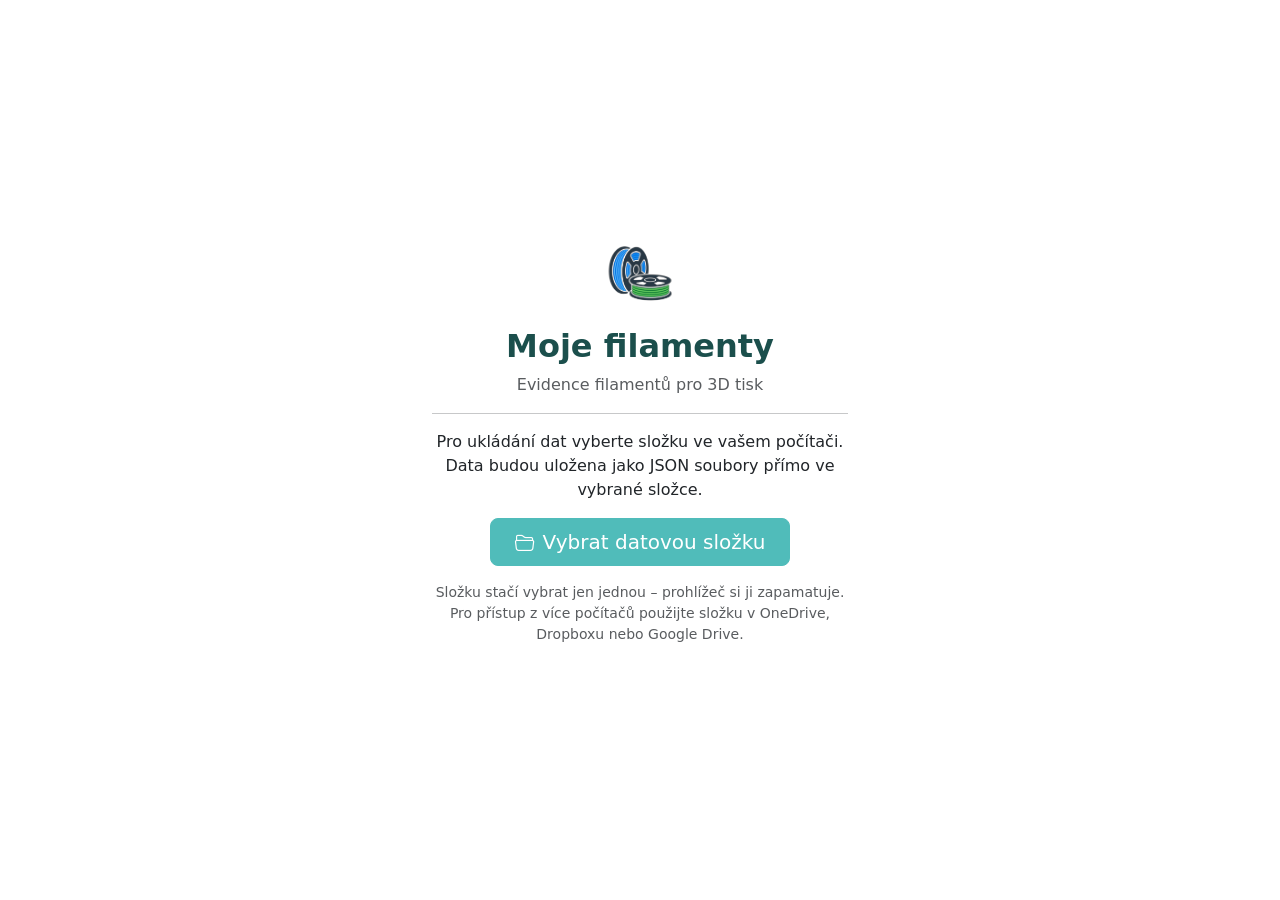
<file: filament-add.html>
<!DOCTYPE html>
<html lang="cs">
<head>
  <meta charset="UTF-8">
  <meta name="viewport" content="width=device-width, initial-scale=1.0">
  <title>Moje filamenty - Přidat filament</title>
  <link rel="stylesheet" href="https://cdn.jsdelivr.net/npm/bootstrap@5.3.2/dist/css/bootstrap.min.css">
  <link rel="stylesheet" href="https://cdn.jsdelivr.net/npm/bootstrap-icons@1.11.1/font/bootstrap-icons.css">
  <link rel="stylesheet" href="assets/css/style.css">
</head>
<body>
  <!-- App Overlay -->
  <div id="appOverlay">
    <div class="setup-box">
      <div class="setup-logo"><img src="assets/img/logo.svg" alt="Moje filamenty"></div>
      <h2 class="fw-bold" style="color:var(--color-primary-dark)">Moje filamenty</h2>
      <div class="spinner-border text-primary mt-3" role="status" aria-hidden="true"></div>
      <p class="mt-2 text-muted">Načítání...</p>
    </div>
  </div>

  <nav class="navbar navbar-expand-lg navbar-dark" id="mainNav"></nav>

  <div id="defaultPasswordAlert" class="alert alert-warning alert-dismissible mx-3 mt-3 d-none" role="alert">
    <i class="bi bi-exclamation-triangle-fill me-2"></i>
    <strong>Pozor!</strong> Používáte výchozí heslo. Změňte ho v sekci <a href="users.html">Uživatelé</a>.
    <button type="button" class="btn-close" data-bs-dismiss="alert" aria-label="Zavřít"></button>
  </div>

  <main class="container py-4">
    <div class="page-header">
      <h1><i class="bi bi-plus-circle me-2"></i>Přidat filament</h1>
      <a href="filaments.html" class="btn btn-outline-secondary">
        <i class="bi bi-arrow-left me-1"></i>Zpět na seznam
      </a>
    </div>

    <div class="row g-4">
      <!-- Form -->
      <div class="col-lg-8">
        <div class="card border-0 shadow-sm">
          <div class="card-body p-4">
            <form id="filamentForm" novalidate>
              <div class="row g-3">
                <!-- Name -->
                <div class="col-md-8">
                  <label for="field_name" class="form-label fw-medium">Název <span class="text-danger">*</span></label>
                  <input type="text" class="form-control" id="field_name" placeholder="např. PLA Černá" required>
                  <div class="invalid-feedback">Název je povinný.</div>
                </div>

                <!-- Material -->
                <div class="col-md-4">
                  <label for="field_material" class="form-label fw-medium">Materiál <span class="text-danger">*</span></label>
                  <select class="form-select" id="field_material" required>
                    <option value="">Vyberte...</option>
                  </select>
                  <div class="invalid-feedback">Vyberte materiál.</div>
                  <div id="densityHint" class="density-hint d-none mt-1"></div>
                </div>

                <!-- Manufacturer -->
                <div class="col-md-6">
                  <label for="field_manufacturer" class="form-label fw-medium">Výrobce <span class="text-danger">*</span></label>
                  <input type="text" class="form-control" id="field_manufacturer" placeholder="např. Prusament" required>
                  <div class="invalid-feedback">Výrobce je povinný.</div>
                </div>

                <!-- Diameter -->
                <div class="col-md-6">
                  <label for="field_diameter" class="form-label fw-medium">Průměr (mm) <span class="text-danger">*</span></label>
                  <select class="form-select" id="field_diameter" required>
                    <option value="1.75" selected>1,75 mm</option>
                    <option value="2.85">2,85 mm</option>
                    <option value="3.0">3,00 mm</option>
                  </select>
                </div>

                <!-- Color -->
                <div class="col-md-6">
                  <label for="field_colorName" class="form-label fw-medium">Název barvy</label>
                  <input type="text" class="form-control" id="field_colorName" placeholder="např. Černá">
                </div>

                <div class="col-md-6">
                  <label class="form-label fw-medium">Barva (hex) <span class="text-danger">*</span></label>
                  <div class="input-group">
                    <input type="color" class="form-control form-control-color" id="colorPicker" value="#50BCBA" title="Vybrat barvu" style="max-width:60px;">
                    <input type="text" class="form-control" id="field_colorHex" value="#50BCBA" placeholder="#rrggbb" pattern="^#[0-9a-fA-F]{6}$" required>
                    <div class="invalid-feedback">Zadejte barvu ve formátu #rrggbb.</div>
                  </div>
                </div>

                <div class="col-12"><hr class="my-1"></div>

                <!-- Weights -->
                <div class="col-md-4">
                  <label for="field_originalWeight" class="form-label fw-medium">Originální hmotnost (g) <span class="text-danger">*</span></label>
                  <input type="number" class="form-control" id="field_originalWeight" min="1" step="1" value="1000" required>
                  <div class="form-text">Hmotnost filamentu bez cívky.</div>
                  <div class="invalid-feedback">Zadejte platnou hmotnost.</div>
                </div>

                <div class="col-md-4">
                  <label for="field_emptySpoolWeight" class="form-label fw-medium">Hmotnost prázdné cívky (g) <span class="text-danger">*</span></label>
                  <input type="number" class="form-control" id="field_emptySpoolWeight" min="0" step="1" value="180" required>
                  <div class="form-text">Cívka bez filamentu.</div>
                  <div class="invalid-feedback">Zadejte platnou hmotnost.</div>
                </div>

                <div class="col-md-4">
                  <label for="field_currentTotalWeight" class="form-label fw-medium">Aktuální celková hmotnost (g) <span class="text-danger">*</span></label>
                  <input type="number" class="form-control" id="field_currentTotalWeight" min="0" step="1" value="1180" required>
                  <div class="form-text">Cívka + filament dohromady.</div>
                  <div class="invalid-feedback">Zadejte platnou hmotnost.</div>
                </div>

                <!-- Price -->
                <div class="col-md-6">
                  <label for="field_pricePerSpool" class="form-label fw-medium">Cena za celou cívku (Kč)</label>
                  <div class="input-group">
                    <input type="number" class="form-control" id="field_pricePerSpool" min="0" step="1" placeholder="0">
                    <span class="input-group-text">Kč</span>
                  </div>
                  <div class="form-text">Volitelné — použito v kalkulačce ceny tisku.</div>
                </div>

                <!-- Note -->
                <div class="col-md-6">
                  <label for="field_note" class="form-label fw-medium">Poznámka</label>
                  <textarea class="form-control" id="field_note" rows="3" placeholder="Volitelná poznámka..."></textarea>
                </div>

                <!-- Buttons -->
                <div class="col-12 d-flex gap-2 justify-content-end mt-2">
                  <a href="filaments.html" class="btn btn-secondary">Zrušit</a>
                  <button type="submit" class="btn btn-primary">
                    <i class="bi bi-save me-1"></i>Uložit filament
                  </button>
                </div>
              </div>
            </form>
          </div>
        </div>
      </div>

      <!-- Live Preview sidebar -->
      <div class="col-lg-4">
        <div class="card border-0 shadow-sm">
          <div class="card-header" style="background:var(--color-primary-dark);color:#fff">
            <h6 class="mb-0"><i class="bi bi-calculator me-2"></i>Živý náhled</h6>
          </div>
          <div class="card-body p-3">
            <div id="livePreview" class="d-none">
              <div class="row g-2 text-center mb-3">
                <div class="col-6">
                  <div class="preview-label">Čistá hmotnost</div>
                  <div class="preview-value" id="previewNet">—</div>
                </div>
                <div class="col-6">
                  <div class="preview-label">Zbývá</div>
                  <div class="preview-value" id="previewPct">—</div>
                </div>
                <div class="col-6">
                  <div class="preview-label">Odh. délka</div>
                  <div class="preview-value" id="previewMeters">—</div>
                </div>
                <div class="col-6">
                  <div class="preview-label">Stav</div>
                  <div id="previewStatus" class="badge mt-1">—</div>
                </div>
              </div>
              <div id="previewBarWrapper" class="progress progress-ok" style="height:10px;">
                <div class="progress-bar" id="previewBar" style="width:0%"></div>
              </div>
            </div>
            <div id="livePreviewPlaceholder" class="text-muted small text-center py-3">
              <i class="bi bi-info-circle d-block mb-1" style="font-size:1.5rem"></i>
              Vyplňte materiál a hmotnosti pro zobrazení výpočtu.
            </div>
          </div>
        </div>

        <div class="card border-0 shadow-sm mt-3">
          <div class="card-body p-3">
            <h6 class="fw-semibold mb-2">Nápověda k hmotnostem</h6>
            <ul class="list-unstyled small text-muted mb-0">
              <li class="mb-1"><i class="bi bi-arrow-right-short text-primary"></i> <strong>Originální:</strong> Hmotnost filamentu z výrobce (bez cívky)</li>
              <li class="mb-1"><i class="bi bi-arrow-right-short text-primary"></i> <strong>Prázdná cívka:</strong> Zvažte sami prázdnou cívku</li>
              <li><i class="bi bi-arrow-right-short text-primary"></i> <strong>Aktuální celková:</strong> Zvažte cívku i s filamentem</li>
            </ul>
          </div>
        </div>
      </div>
    </div>
  </main>

  <!-- Toast container -->
  <div class="toast-container position-fixed top-0 end-0 p-3" id="toastContainer"></div>

  <script src="https://cdn.jsdelivr.net/npm/bootstrap@5.3.2/dist/js/bootstrap.bundle.min.js"></script>
  <script src="assets/js/calculations.js"></script>
  <script src="assets/js/storage.js"></script>
  <script src="assets/js/auth.js"></script>
  <script src="assets/js/app.js"></script>
  <script src="assets/js/filaments.js"></script>
  <script>
    document.addEventListener('DOMContentLoaded', async () => {
      await App.init();
      await initFilamentAdd();

      // Show/hide placeholder vs preview
      const preview = document.getElementById('livePreview');
      const placeholder = document.getElementById('livePreviewPlaceholder');
      const observer = new MutationObserver(() => {
        if (preview && placeholder) {
          placeholder.classList.toggle('d-none', !preview.classList.contains('d-none'));
        }
      });
      if (preview) observer.observe(preview, { attributes: true, attributeFilter: ['class'] });
    });
  </script>
</body>
</html>
</file>
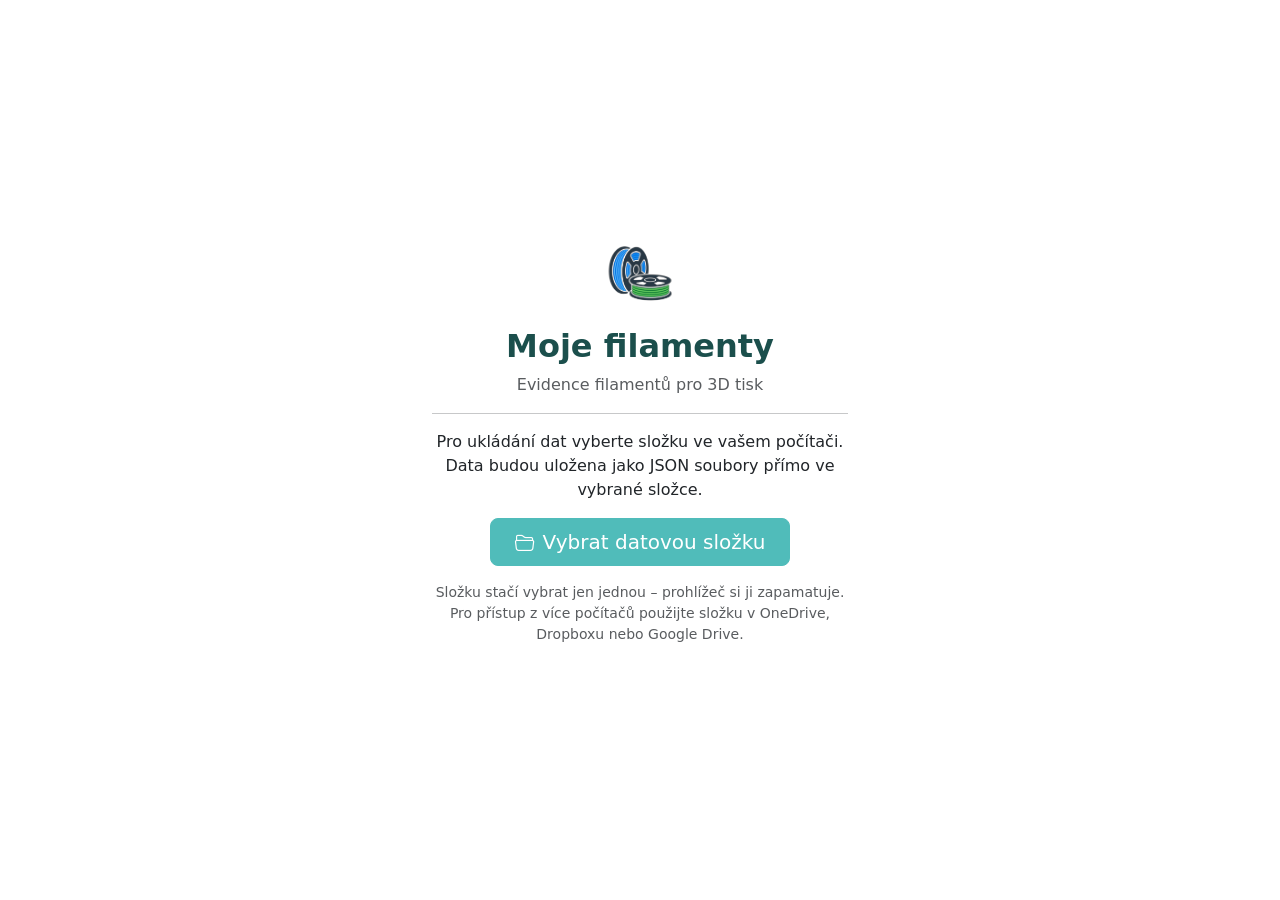
<file: filament-edit.html>
<!DOCTYPE html>
<html lang="cs">
<head>
  <meta charset="UTF-8">
  <meta name="viewport" content="width=device-width, initial-scale=1.0">
  <title>Moje filamenty - Upravit filament</title>
  <link rel="stylesheet" href="https://cdn.jsdelivr.net/npm/bootstrap@5.3.2/dist/css/bootstrap.min.css">
  <link rel="stylesheet" href="https://cdn.jsdelivr.net/npm/bootstrap-icons@1.11.1/font/bootstrap-icons.css">
  <link rel="stylesheet" href="assets/css/style.css">
</head>
<body>
  <!-- App Overlay -->
  <div id="appOverlay">
    <div class="setup-box">
      <div class="setup-logo"><img src="assets/img/logo.svg" alt="Moje filamenty"></div>
      <h2 class="fw-bold" style="color:var(--color-primary-dark)">Moje filamenty</h2>
      <div class="spinner-border text-primary mt-3" role="status" aria-hidden="true"></div>
      <p class="mt-2 text-muted">Načítání...</p>
    </div>
  </div>

  <nav class="navbar navbar-expand-lg navbar-dark" id="mainNav"></nav>

  <div id="defaultPasswordAlert" class="alert alert-warning alert-dismissible mx-3 mt-3 d-none" role="alert">
    <i class="bi bi-exclamation-triangle-fill me-2"></i>
    <strong>Pozor!</strong> Používáte výchozí heslo. Změňte ho v sekci <a href="users.html">Uživatelé</a>.
    <button type="button" class="btn-close" data-bs-dismiss="alert" aria-label="Zavřít"></button>
  </div>

  <main class="container py-4">
    <div class="page-header">
      <h1 id="pageTitle"><i class="bi bi-pencil me-2"></i>Upravit filament</h1>
      <a href="filaments.html" class="btn btn-outline-secondary">
        <i class="bi bi-arrow-left me-1"></i>Zpět na seznam
      </a>
    </div>

    <div class="row g-4">
      <!-- Form -->
      <div class="col-lg-8">
        <div class="card border-0 shadow-sm">
          <div class="card-body p-4">
            <form id="filamentForm" novalidate>
              <div class="row g-3">
                <!-- Name -->
                <div class="col-md-8">
                  <label for="field_name" class="form-label fw-medium">Název <span class="text-danger">*</span></label>
                  <input type="text" class="form-control" id="field_name" placeholder="např. PLA Černá" required>
                  <div class="invalid-feedback">Název je povinný.</div>
                </div>

                <!-- Material -->
                <div class="col-md-4">
                  <label for="field_material" class="form-label fw-medium">Materiál <span class="text-danger">*</span></label>
                  <select class="form-select" id="field_material" required>
                    <option value="">Vyberte...</option>
                  </select>
                  <div class="invalid-feedback">Vyberte materiál.</div>
                  <div id="densityHint" class="density-hint d-none mt-1"></div>
                </div>

                <!-- Manufacturer -->
                <div class="col-md-6">
                  <label for="field_manufacturer" class="form-label fw-medium">Výrobce <span class="text-danger">*</span></label>
                  <input type="text" class="form-control" id="field_manufacturer" required>
                  <div class="invalid-feedback">Výrobce je povinný.</div>
                </div>

                <!-- Diameter -->
                <div class="col-md-6">
                  <label for="field_diameter" class="form-label fw-medium">Průměr (mm) <span class="text-danger">*</span></label>
                  <select class="form-select" id="field_diameter" required>
                    <option value="1.75">1,75 mm</option>
                    <option value="2.85">2,85 mm</option>
                    <option value="3.0">3,00 mm</option>
                  </select>
                </div>

                <!-- Color -->
                <div class="col-md-6">
                  <label for="field_colorName" class="form-label fw-medium">Název barvy</label>
                  <input type="text" class="form-control" id="field_colorName" placeholder="např. Černá">
                </div>

                <div class="col-md-6">
                  <label class="form-label fw-medium">Barva (hex) <span class="text-danger">*</span></label>
                  <div class="input-group">
                    <input type="color" class="form-control form-control-color" id="colorPicker" value="#50BCBA" title="Vybrat barvu" style="max-width:60px;">
                    <input type="text" class="form-control" id="field_colorHex" placeholder="#rrggbb" pattern="^#[0-9a-fA-F]{6}$" required>
                    <div class="invalid-feedback">Zadejte barvu ve formátu #rrggbb.</div>
                  </div>
                </div>

                <div class="col-12"><hr class="my-1"></div>

                <!-- Weights -->
                <div class="col-md-4">
                  <label for="field_originalWeight" class="form-label fw-medium">Originální hmotnost (g) <span class="text-danger">*</span></label>
                  <input type="number" class="form-control" id="field_originalWeight" min="1" step="1" required>
                  <div class="form-text">Hmotnost filamentu bez cívky.</div>
                  <div class="invalid-feedback">Zadejte platnou hmotnost.</div>
                </div>

                <div class="col-md-4">
                  <label for="field_emptySpoolWeight" class="form-label fw-medium">Hmotnost prázdné cívky (g) <span class="text-danger">*</span></label>
                  <input type="number" class="form-control" id="field_emptySpoolWeight" min="0" step="1" required>
                  <div class="form-text">Cívka bez filamentu.</div>
                  <div class="invalid-feedback">Zadejte platnou hmotnost.</div>
                </div>

                <div class="col-md-4">
                  <label for="field_currentTotalWeight" class="form-label fw-medium">Aktuální celková hmotnost (g) <span class="text-danger">*</span></label>
                  <input type="number" class="form-control" id="field_currentTotalWeight" min="0" step="1" required>
                  <div class="form-text">Cívka + filament dohromady.</div>
                  <div class="invalid-feedback">Zadejte platnou hmotnost.</div>
                </div>

                <!-- Price -->
                <div class="col-md-6">
                  <label for="field_pricePerSpool" class="form-label fw-medium">Cena za celou cívku (Kč)</label>
                  <div class="input-group">
                    <input type="number" class="form-control" id="field_pricePerSpool" min="0" step="1" placeholder="0">
                    <span class="input-group-text">Kč</span>
                  </div>
                  <div class="form-text">Volitelné — použito v kalkulačce ceny tisku.</div>
                </div>

                <!-- Note -->
                <div class="col-md-6">
                  <label for="field_note" class="form-label fw-medium">Poznámka</label>
                  <textarea class="form-control" id="field_note" rows="3" placeholder="Volitelná poznámka..."></textarea>
                </div>

                <!-- Buttons -->
                <div class="col-12 d-flex gap-2 justify-content-between align-items-center flex-wrap mt-2">
                  <div class="d-flex gap-2">
                    <button type="button" class="btn btn-outline-warning" id="archiveBtn">
                      <i class="bi bi-archive me-1"></i>Archivovat
                    </button>
                    <button type="button" class="btn btn-outline-danger" data-bs-toggle="modal" data-bs-target="#deleteModal" id="deleteBtn">
                      <i class="bi bi-trash me-1"></i>Smazat
                    </button>
                  </div>
                  <div class="d-flex gap-2">
                    <a href="filaments.html" class="btn btn-secondary">Zrušit</a>
                    <button type="submit" class="btn btn-primary">
                      <i class="bi bi-save me-1"></i>Uložit změny
                    </button>
                  </div>
                </div>
              </div>
            </form>
          </div>
        </div>
      </div>

      <!-- Live Preview sidebar -->
      <div class="col-lg-4">
        <div class="card border-0 shadow-sm">
          <div class="card-header" style="background:var(--color-primary-dark);color:#fff">
            <h6 class="mb-0"><i class="bi bi-calculator me-2"></i>Živý náhled</h6>
          </div>
          <div class="card-body p-3">
            <div id="livePreview" class="d-none">
              <div class="row g-2 text-center mb-3">
                <div class="col-6">
                  <div class="preview-label">Čistá hmotnost</div>
                  <div class="preview-value" id="previewNet">—</div>
                </div>
                <div class="col-6">
                  <div class="preview-label">Zbývá</div>
                  <div class="preview-value" id="previewPct">—</div>
                </div>
                <div class="col-6">
                  <div class="preview-label">Odh. délka</div>
                  <div class="preview-value" id="previewMeters">—</div>
                </div>
                <div class="col-6">
                  <div class="preview-label">Stav</div>
                  <div id="previewStatus" class="badge mt-1">—</div>
                </div>
              </div>
              <div id="previewBarWrapper" class="progress progress-ok" style="height:10px;">
                <div class="progress-bar" id="previewBar" style="width:0%"></div>
              </div>
            </div>
            <div id="livePreviewPlaceholder" class="text-muted small text-center py-3">
              <i class="bi bi-info-circle d-block mb-1" style="font-size:1.5rem"></i>
              Vyplňte materiál a hmotnosti pro zobrazení výpočtu.
            </div>
          </div>
        </div>
      </div>
    </div>
  </main>

  <!-- Delete confirmation modal -->
  <div class="modal fade" id="deleteModal" tabindex="-1" aria-labelledby="deleteModalLabel" aria-hidden="true">
    <div class="modal-dialog">
      <div class="modal-content">
        <div class="modal-header bg-danger text-white">
          <h5 class="modal-title" id="deleteModalLabel">
            <i class="bi bi-exclamation-triangle me-2"></i>Smazat filament
          </h5>
          <button type="button" class="btn-close btn-close-white" data-bs-dismiss="modal" aria-label="Zavřít"></button>
        </div>
        <div class="modal-body">
          <p>Opravdu chcete <strong>trvale smazat</strong> tento filament?</p>
          <p class="text-muted small">Tuto akci nelze vrátit. Pokud chcete filament zachovat v záznamu, použijte místo toho <strong>Archivovat</strong>.</p>
        </div>
        <div class="modal-footer">
          <button type="button" class="btn btn-secondary" data-bs-dismiss="modal">Zrušit</button>
          <button type="button" class="btn btn-danger" id="confirmDeleteBtn">
            <i class="bi bi-trash me-1"></i>Smazat trvale
          </button>
        </div>
      </div>
    </div>
  </div>

  <!-- Toast container -->
  <div class="toast-container position-fixed top-0 end-0 p-3" id="toastContainer"></div>

  <script src="https://cdn.jsdelivr.net/npm/bootstrap@5.3.2/dist/js/bootstrap.bundle.min.js"></script>
  <script src="assets/js/calculations.js"></script>
  <script src="assets/js/storage.js"></script>
  <script src="assets/js/auth.js"></script>
  <script src="assets/js/app.js"></script>
  <script src="assets/js/filaments.js"></script>
  <script>
    document.addEventListener('DOMContentLoaded', async () => {
      await App.init();
      await initFilamentEdit();

      const preview = document.getElementById('livePreview');
      const placeholder = document.getElementById('livePreviewPlaceholder');
      const observer = new MutationObserver(() => {
        if (preview && placeholder) {
          placeholder.classList.toggle('d-none', !preview.classList.contains('d-none'));
        }
      });
      if (preview) observer.observe(preview, { attributes: true, attributeFilter: ['class'] });
    });
  </script>
</body>
</html>
</file>
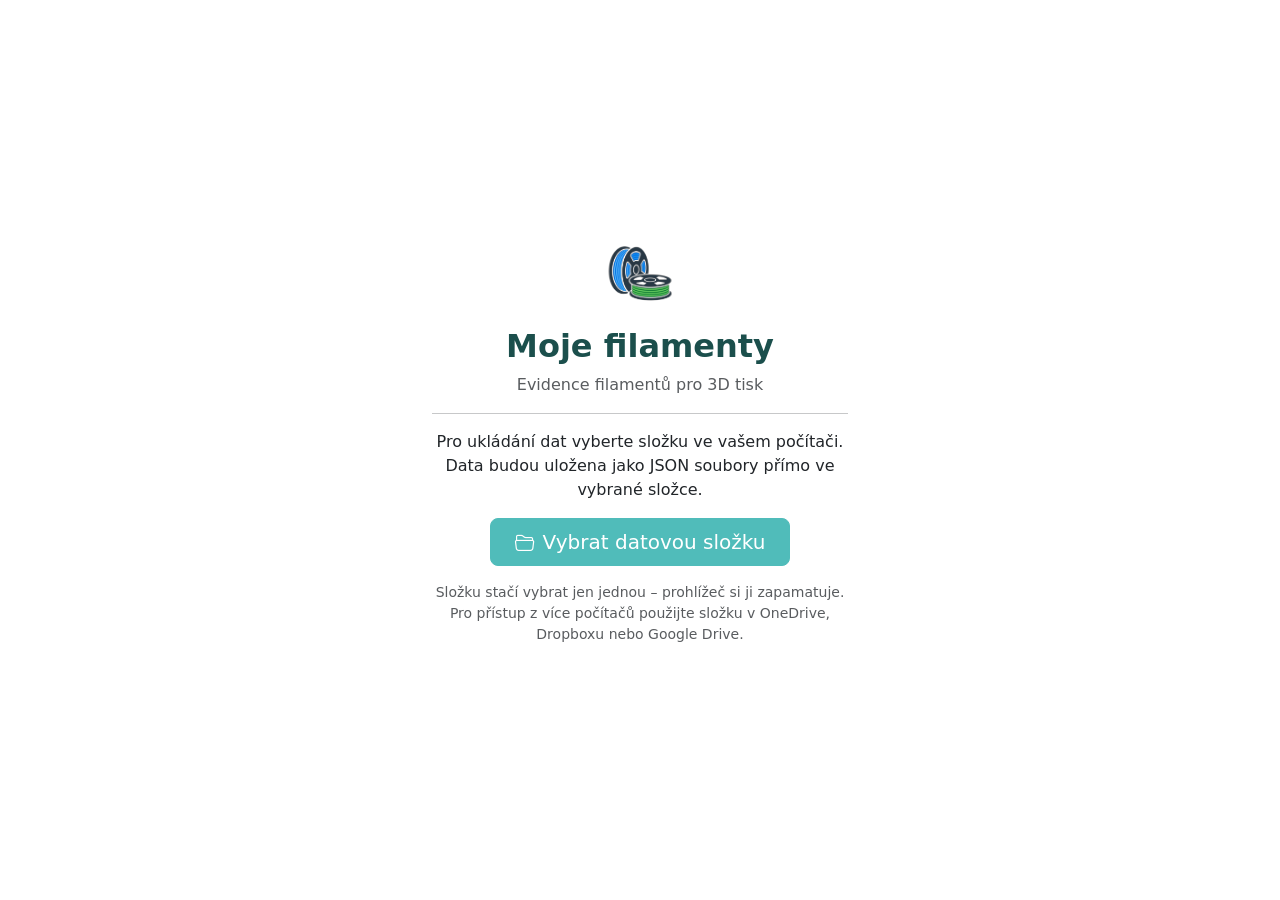
<file: filaments.html>
<!DOCTYPE html>
<html lang="cs">
<head>
  <meta charset="UTF-8">
  <meta name="viewport" content="width=device-width, initial-scale=1.0">
  <title>Moje filamenty - Seznam filamentů</title>
  <link rel="stylesheet" href="https://cdn.jsdelivr.net/npm/bootstrap@5.3.2/dist/css/bootstrap.min.css">
  <link rel="stylesheet" href="https://cdn.jsdelivr.net/npm/bootstrap-icons@1.11.1/font/bootstrap-icons.css">
  <link rel="stylesheet" href="assets/css/style.css">
</head>
<body>
  <!-- App Overlay -->
  <div id="appOverlay">
    <div class="setup-box">
      <div class="setup-logo"><img src="assets/img/logo.svg" alt="Moje filamenty"></div>
      <h2 class="fw-bold" style="color:var(--color-primary-dark)">Moje filamenty</h2>
      <div class="spinner-border text-primary mt-3" role="status" aria-hidden="true"></div>
      <p class="mt-2 text-muted">Načítání...</p>
    </div>
  </div>

  <nav class="navbar navbar-expand-lg navbar-dark" id="mainNav"></nav>

  <div id="defaultPasswordAlert" class="alert alert-warning alert-dismissible mx-3 mt-3 d-none" role="alert">
    <i class="bi bi-exclamation-triangle-fill me-2"></i>
    <strong>Pozor!</strong> Používáte výchozí heslo. Změňte ho v sekci <a href="users.html">Uživatelé</a>.
    <button type="button" class="btn-close" data-bs-dismiss="alert" aria-label="Zavřít"></button>
  </div>

  <main class="container-fluid py-4">
    <div class="page-header">
      <h1><i class="bi bi-list-ul me-2"></i>Filamenty <small class="text-muted fs-6 fw-normal" id="filamentCount"></small></h1>
      <a href="filament-add.html" class="btn btn-primary">
        <i class="bi bi-plus-circle me-1"></i>Přidat filament
      </a>
    </div>

    <!-- Filter bar -->
    <div class="filter-bar">
      <div class="row g-2 align-items-end">
        <div class="col-sm-4 col-md-3">
          <label class="form-label small text-muted mb-1">Materiál</label>
          <select class="form-select form-select-sm" id="filterMaterial">
            <option value="">Všechny materiály</option>
          </select>
        </div>
        <div class="col-sm-4 col-md-3">
          <label class="form-label small text-muted mb-1">Stav</label>
          <select class="form-select form-select-sm" id="filterStatus">
            <option value="">Všechny stavy</option>
            <option value="active">Aktivní</option>
            <option value="low">Dochází</option>
            <option value="empty">Prázdná</option>
            <option value="archived">Archivovaná</option>
          </select>
        </div>
        <div class="col-sm-4 col-md-4">
          <label class="form-label small text-muted mb-1">Hledat</label>
          <input type="text" class="form-control form-control-sm" id="filterSearch" placeholder="Název, výrobce...">
        </div>
        <div class="col-sm-12 col-md-2">
          <button class="btn btn-sm btn-outline-secondary w-100" id="resetFilterBtn">
            <i class="bi bi-x-circle me-1"></i>Resetovat
          </button>
        </div>
      </div>
    </div>

    <!-- Empty state -->
    <div id="emptyState" class="d-none text-center py-5">
      <i class="bi bi-inbox" style="font-size:3rem;color:#ccc"></i>
      <p class="text-muted mt-3 mb-2">Žádné filamenty odpovídají filtru.</p>
      <button class="btn btn-outline-secondary btn-sm me-2" id="resetFilterBtn2">Resetovat filtr</button>
      <a href="filament-add.html" class="btn btn-primary btn-sm">
        <i class="bi bi-plus-circle me-1"></i>Přidat filament
      </a>
    </div>

    <!-- Table -->
    <div id="tableWrapper" class="table-responsive">
      <table class="table table-hover align-middle mb-0">
        <thead class="table-light">
          <tr>
            <th style="width:40px" class="text-center">Barva</th>
            <th>Název</th>
            <th>Materiál</th>
            <th>Výrobce</th>
            <th class="text-end">Čistá hm.</th>
            <th class="text-end">Délka</th>
            <th style="min-width:150px">Zbývá</th>
            <th>Stav</th>
            <th style="width:100px">Akce</th>
          </tr>
        </thead>
        <tbody id="filamentsTableBody">
          <!-- dynamically rendered -->
        </tbody>
      </table>
    </div>
  </main>

  <!-- Toast container -->
  <div class="toast-container position-fixed top-0 end-0 p-3" id="toastContainer"></div>

  <script src="https://cdn.jsdelivr.net/npm/bootstrap@5.3.2/dist/js/bootstrap.bundle.min.js"></script>
  <script src="assets/js/calculations.js"></script>
  <script src="assets/js/storage.js"></script>
  <script src="assets/js/auth.js"></script>
  <script src="assets/js/app.js"></script>
  <script src="assets/js/filaments.js"></script>
  <script>
    document.addEventListener('DOMContentLoaded', async () => {
      await App.init();
      await initFilamentsList();

      // Wire second reset button
      const btn2 = document.getElementById('resetFilterBtn2');
      if (btn2) btn2.addEventListener('click', () => {
        document.getElementById('resetFilterBtn').click();
      });
    });
  </script>
</body>
</html>
</file>
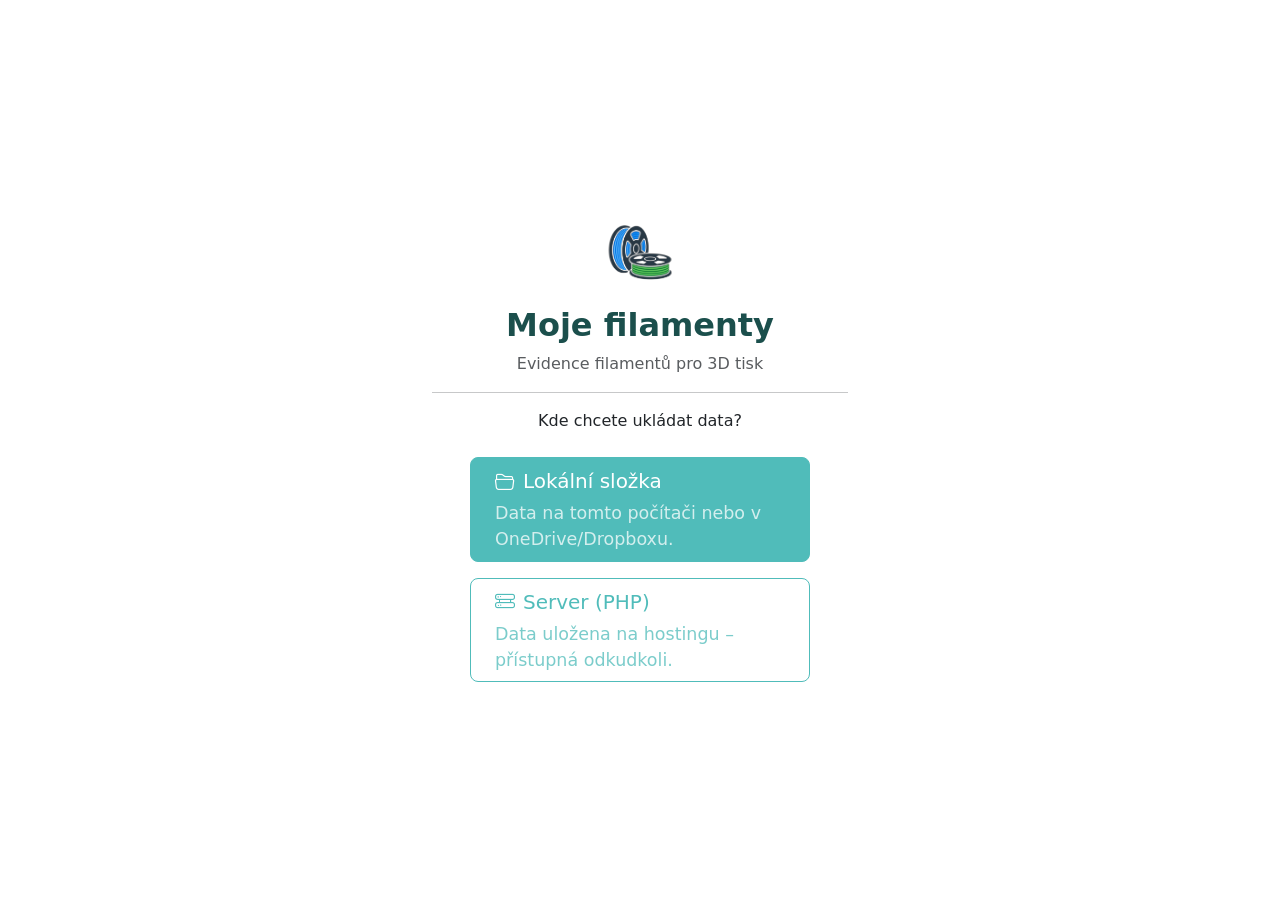
<file: login.html>
<!DOCTYPE html>
<html lang="cs">
<head>
  <meta charset="UTF-8">
  <meta name="viewport" content="width=device-width, initial-scale=1.0">
  <title>Moje filamenty - Přihlášení</title>
  <link rel="stylesheet" href="https://cdn.jsdelivr.net/npm/bootstrap@5.3.2/dist/css/bootstrap.min.css">
  <link rel="stylesheet" href="https://cdn.jsdelivr.net/npm/bootstrap-icons@1.11.1/font/bootstrap-icons.css">
  <link rel="stylesheet" href="assets/css/style.css">
</head>
<body class="bg-light">

  <!-- App Overlay -->
  <div id="appOverlay">
    <div class="setup-box">
      <div class="setup-logo"><img src="assets/img/logo.svg" alt="Moje filamenty"></div>
      <h2 class="fw-bold" style="color:var(--color-primary-dark)">Moje filamenty</h2>
      <div class="spinner-border text-primary mt-3" role="status" aria-hidden="true"></div>
      <p class="mt-2 text-muted">Načítání...</p>
    </div>
  </div>

  <!-- Login Form -->
  <div class="min-vh-100 d-flex align-items-center justify-content-center py-5">
    <div class="login-card">

      <div class="card shadow-sm border-0">
        <div class="card-body p-4 p-md-5">
          <div class="text-center mb-4">
            <div class="login-logo mb-2"><img src="assets/img/logo.svg" alt="Moje filamenty"></div>
            <h1 class="h3 fw-bold" style="color:var(--color-primary-dark)">Moje filamenty</h1>
            <p class="text-muted mb-0">Evidence filamentů pro 3D tisk</p>
          </div>

          <div id="loginError" class="alert alert-danger d-none" role="alert">
            <i class="bi bi-exclamation-circle me-2"></i>
            <span id="loginErrorMsg">Nesprávné přihlašovací údaje.</span>
          </div>

          <form id="loginForm" novalidate>
            <div class="mb-3">
              <label for="loginUsername" class="form-label fw-medium">Uživatelské jméno</label>
              <div class="input-group">
                <span class="input-group-text"><i class="bi bi-person"></i></span>
                <input type="text" class="form-control" id="loginUsername" placeholder="admin"
                  required autocomplete="username" autofocus>
              </div>
            </div>

            <div class="mb-4">
              <label for="loginPassword" class="form-label fw-medium">Heslo</label>
              <div class="input-group">
                <span class="input-group-text"><i class="bi bi-lock"></i></span>
                <input type="password" class="form-control" id="loginPassword" placeholder="••••••••"
                  required autocomplete="current-password">
                <button class="btn btn-outline-secondary" type="button" id="togglePwd" tabindex="-1">
                  <i class="bi bi-eye" id="togglePwdIcon"></i>
                </button>
              </div>
            </div>

            <button type="submit" class="btn btn-primary w-100 btn-lg" id="loginBtn">
              <i class="bi bi-box-arrow-in-right me-2"></i>Přihlásit se
            </button>
          </form>

          <div id="readmeSection">
            <hr class="my-4">
            <p class="text-center text-muted small mb-0">
              <i class="bi bi-question-circle me-1"></i>
              Potřebujete pomoc? <a href="README.md" target="_blank">Přečtěte si README</a>.
            </p>
          </div>
        </div>
      </div>

      <p class="text-center text-muted small mt-3" id="defaultCredsHint">
        Výchozí přihlašovací údaje: <code>admin</code> / <code>admin123</code>
      </p>
    </div>
  </div>

  <script src="https://cdn.jsdelivr.net/npm/bootstrap@5.3.2/dist/js/bootstrap.bundle.min.js"></script>
  <script src="assets/js/calculations.js"></script>
  <script src="assets/js/storage.js"></script>
  <script src="assets/js/auth.js"></script>
  <script src="assets/js/app.js"></script>
  <script>
    document.addEventListener('DOMContentLoaded', async () => {
      await App.initLogin();

      // Hide default credential hints if admin password has been changed
      (async () => {
        try {
          let isDefault;
          if (Storage.isServerMode()) {
            const res = await fetch('api.php?action=auth-info');
            if (!res.ok) return;
            const data = await res.json();
            isDefault = data.defaultPassword;
          } else {
            const users = await Storage.readJsonFile('users.json', []);
            const admin = users.find(u => u.username === 'admin' && u.role === 'admin');
            isDefault = admin && await Auth.verifyPassword('admin123', admin.passwordHash);
          }
          if (!isDefault) {
            document.getElementById('defaultCredsHint')?.classList.add('d-none');
            document.getElementById('readmeSection')?.classList.add('d-none');
          }
        } catch (_) { /* storage nemusí být dostupné hned */ }
      })();

      // Password visibility toggle
      document.getElementById('togglePwd').addEventListener('click', () => {
        const input = document.getElementById('loginPassword');
        const icon = document.getElementById('togglePwdIcon');
        if (input.type === 'password') {
          input.type = 'text';
          icon.className = 'bi bi-eye-slash';
        } else {
          input.type = 'password';
          icon.className = 'bi bi-eye';
        }
      });

      // Login form submit
      document.getElementById('loginForm').addEventListener('submit', async (e) => {
        e.preventDefault();
        const errorEl = document.getElementById('loginError');
        const errorMsg = document.getElementById('loginErrorMsg');
        const btn = document.getElementById('loginBtn');

        errorEl.classList.add('d-none');

        const username = document.getElementById('loginUsername').value.trim().toLowerCase();
        const password = document.getElementById('loginPassword').value;

        if (!username || !password) {
          errorMsg.textContent = 'Vyplňte přihlašovací jméno a heslo.';
          errorEl.classList.remove('d-none');
          return;
        }

        btn.disabled = true;
        btn.innerHTML = '<span class="spinner-border spinner-border-sm me-2"></span>Přihlašuji...';

        try {
          // ── Server mode login ──────────────────────────────────────────────
          if (Storage.isServerMode()) {
            const hash = await Auth.hashPassword(password);
            const user = await Auth.loginServer(username, hash);
            if (!user) {
              errorMsg.textContent = 'Nesprávné přihlašovací údaje.';
              errorEl.classList.remove('d-none');
              btn.disabled = false;
              btn.innerHTML = '<i class="bi bi-box-arrow-in-right me-2"></i>Přihlásit se';
              return;
            }
            await Storage.addLog(user.username, 'login', `Přihlášení uživatele ${user.name}`);
            window.location.href = 'index.html';
            return;
          }

          // ── FSA mode login ─────────────────────────────────────────────────
          const users = await Storage.readJsonFile('users.json', []);
          const user = users.find(u => u.username === username && u.active);

          if (!user) {
            errorMsg.textContent = 'Uživatel nenalezen nebo je deaktivován.';
            errorEl.classList.remove('d-none');
            btn.disabled = false;
            btn.innerHTML = '<i class="bi bi-box-arrow-in-right me-2"></i>Přihlásit se';
            return;
          }

          const valid = await Auth.verifyPassword(password, user.passwordHash);
          if (!valid) {
            errorMsg.textContent = 'Nesprávné heslo.';
            errorEl.classList.remove('d-none');
            btn.disabled = false;
            btn.innerHTML = '<i class="bi bi-box-arrow-in-right me-2"></i>Přihlásit se';
            return;
          }

          Auth.setCurrentUser(user);
          await Storage.addLog(user.username, 'login', `Přihlášení uživatele ${user.name}`);
          window.location.href = 'index.html';
        } catch (err) {
          errorMsg.textContent = 'Chyba: ' + err.message;
          errorEl.classList.remove('d-none');
          btn.disabled = false;
          btn.innerHTML = '<i class="bi bi-box-arrow-in-right me-2"></i>Přihlásit se';
        }
      });
    });
  </script>
</body>
</html>
</file>
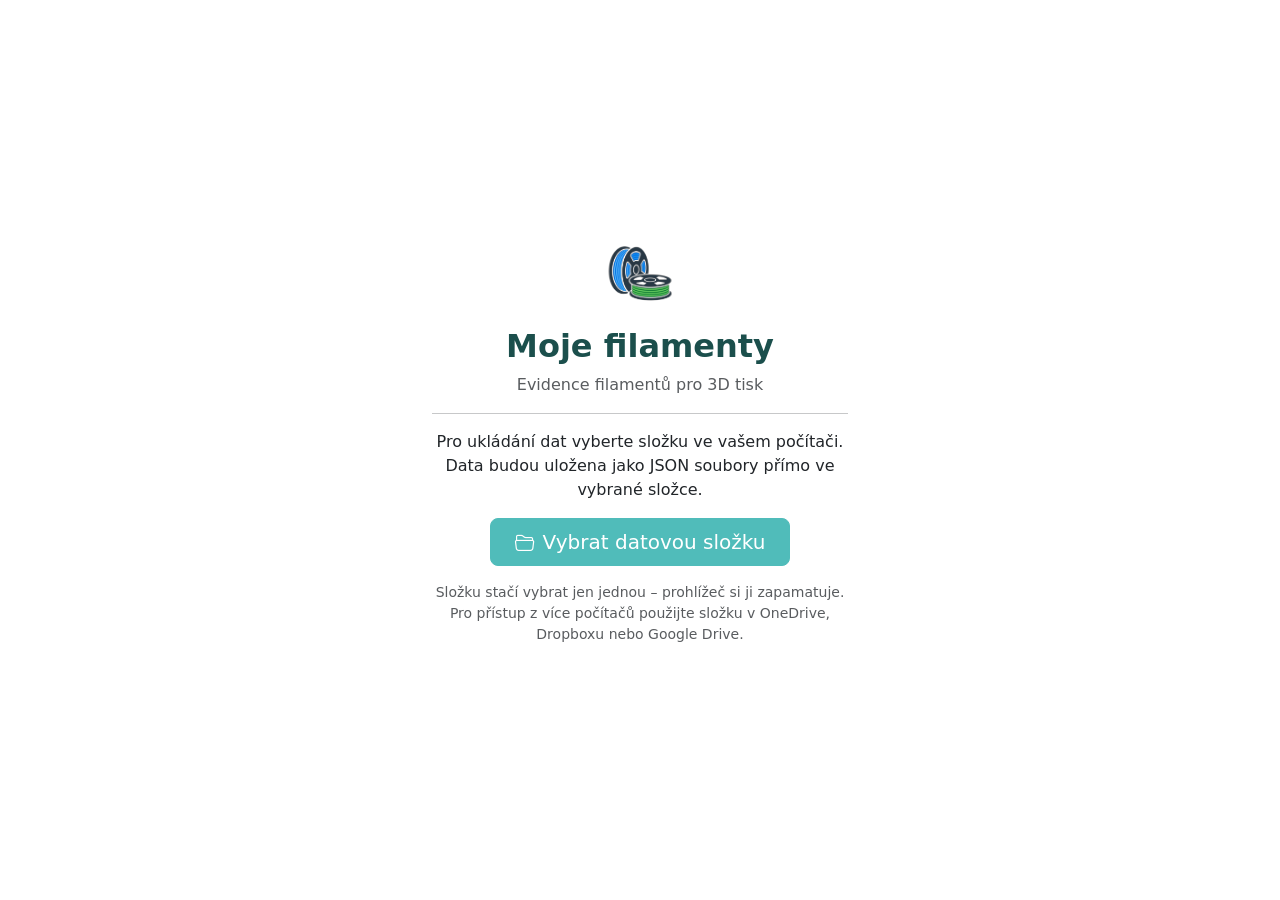
<file: settings.html>
<!DOCTYPE html>
<html lang="cs">
<head>
  <meta charset="UTF-8">
  <meta name="viewport" content="width=device-width, initial-scale=1.0">
  <title>Moje filamenty - Nastavení</title>
  <link rel="stylesheet" href="https://cdn.jsdelivr.net/npm/bootstrap@5.3.2/dist/css/bootstrap.min.css">
  <link rel="stylesheet" href="https://cdn.jsdelivr.net/npm/bootstrap-icons@1.11.1/font/bootstrap-icons.css">
  <link rel="stylesheet" href="assets/css/style.css">
</head>
<body>
  <!-- App Overlay -->
  <div id="appOverlay">
    <div class="setup-box">
      <div class="setup-logo"><img src="assets/img/logo.svg" alt="Moje filamenty"></div>
      <h2 class="fw-bold" style="color:var(--color-primary-dark)">Moje filamenty</h2>
      <div class="spinner-border text-primary mt-3" role="status" aria-hidden="true"></div>
      <p class="mt-2 text-muted">Načítání...</p>
    </div>
  </div>

  <nav class="navbar navbar-expand-lg navbar-dark" id="mainNav"></nav>

  <div id="defaultPasswordAlert" class="alert alert-warning alert-dismissible mx-3 mt-3 d-none" role="alert">
    <i class="bi bi-exclamation-triangle-fill me-2"></i>
    <strong>Pozor!</strong> Používáte výchozí heslo. Změňte ho v sekci <a href="users.html">Uživatelé</a>.
    <button type="button" class="btn-close" data-bs-dismiss="alert" aria-label="Zavřít"></button>
  </div>

  <main class="container py-4">
    <div class="page-header">
      <h1><i class="bi bi-gear me-2"></i>Nastavení</h1>
    </div>

    <form id="settingsForm" novalidate>
      <div class="row g-4">

        <!-- General settings -->
        <div class="col-lg-6">
          <div class="card border-0 shadow-sm h-100">
            <div class="card-header" style="background:var(--color-primary-dark);color:#fff">
              <h6 class="mb-0"><i class="bi bi-sliders me-2"></i>Obecná nastavení</h6>
            </div>
            <div class="card-body p-4">
              <div class="mb-3">
                <label for="set_appName" class="form-label fw-medium">Název aplikace</label>
                <input type="text" class="form-control" id="set_appName" required>
              </div>
              <div class="mb-3">
                <label for="set_defaultSpoolWeight" class="form-label fw-medium">Výchozí hmotnost filamentu (g)</label>
                <input type="number" class="form-control" id="set_defaultSpoolWeight" min="1" step="1" required>
                <div class="form-text">Předvyplněná hodnota při přidávání nového filamentu.</div>
              </div>
              <div class="mb-3">
                <label for="set_defaultDiameter" class="form-label fw-medium">Výchozí průměr (mm)</label>
                <select class="form-select" id="set_defaultDiameter">
                  <option value="1.75">1,75 mm</option>
                  <option value="2.85">2,85 mm</option>
                  <option value="3.0">3,00 mm</option>
                </select>
              </div>
              <div class="mb-3">
                <label for="set_lowThreshold" class="form-label fw-medium">Práh pro stav "Dochází" (%)</label>
                <div class="input-group">
                  <input type="number" class="form-control" id="set_lowThreshold" min="1" max="99" step="1" required>
                  <span class="input-group-text">%</span>
                </div>
                <div class="form-text">Filament se označí jako "Dochází", pokud zbývá méně než tato hodnota.</div>
              </div>
            </div>
          </div>
        </div>

        <!-- Data folder info -->
        <div class="col-lg-6">
          <div class="card border-0 shadow-sm h-100">
            <div class="card-header" style="background:var(--color-primary-dark);color:#fff">
              <h6 class="mb-0"><i class="bi bi-folder2 me-2"></i>Datová složka</h6>
            </div>
            <div class="card-body p-4">
              <p class="text-muted small mb-2">Aktuálně vybraná složka pro ukládání dat:</p>
              <div class="d-flex align-items-center gap-2 p-2 rounded" style="background:#f8f9fa;border:1px solid #dee2e6">
                <i class="bi bi-folder-fill" style="color:var(--color-primary);font-size:1.3rem"></i>
                <span id="currentFolderName" class="fw-medium">—</span>
              </div>
              <div class="mt-3">
                <button type="button" class="btn btn-outline-primary btn-sm" id="changeFolderBtn">
                  <i class="bi bi-folder2-open me-1"></i>Změnit složku
                </button>
              </div>
              <hr>
              <p class="small text-muted mb-0">
                <i class="bi bi-info-circle me-1"></i>
                Data jsou uložena jako JSON soubory přímo ve vybrané složce.
                Pro zálohu nebo přesun dat použijte sekci <a href="backup.html">Záloha</a>.
              </p>
            </div>
          </div>
        </div>

        <!-- Materials table -->
        <div class="col-12">
          <div class="card border-0 shadow-sm">
            <div class="card-header d-flex justify-content-between align-items-center" style="background:var(--color-primary-dark);color:#fff">
              <h6 class="mb-0"><i class="bi bi-table me-2"></i>Materiály</h6>
              <button type="button" class="btn btn-sm btn-light" data-bs-toggle="modal" data-bs-target="#addMaterialModal">
                <i class="bi bi-plus me-1"></i>Přidat materiál
              </button>
            </div>
            <div class="card-body p-0">
              <div class="table-responsive">
                <table class="table table-hover mb-0">
                  <thead class="table-light">
                    <tr>
                      <th>Název</th>
                      <th>Hustota (g/cm³)</th>
                      <th>Teplota trysky (°C)</th>
                      <th>Teplota podložky (°C)</th>
                      <th style="width:60px">Akce</th>
                    </tr>
                  </thead>
                  <tbody id="materialsTableBody">
                    <!-- dynamically rendered -->
                  </tbody>
                </table>
              </div>
            </div>
          </div>
        </div>

        <!-- Save button -->
        <div class="col-12 d-flex justify-content-end">
          <button type="submit" class="btn btn-primary btn-lg px-5">
            <i class="bi bi-save me-2"></i>Uložit nastavení
          </button>
        </div>
      </div>
    </form>
  </main>

  <!-- Add material modal -->
  <div class="modal fade" id="addMaterialModal" tabindex="-1" aria-labelledby="addMaterialModalLabel" aria-hidden="true">
    <div class="modal-dialog">
      <div class="modal-content">
        <div class="modal-header" style="background:var(--color-primary-dark);color:#fff">
          <h5 class="modal-title" id="addMaterialModalLabel">
            <i class="bi bi-plus-circle me-2"></i>Přidat materiál
          </h5>
          <button type="button" class="btn-close btn-close-white" data-bs-dismiss="modal" aria-label="Zavřít"></button>
        </div>
        <div class="modal-body">
          <form id="addMaterialForm" novalidate>
            <div class="mb-3">
              <label for="newMatName" class="form-label fw-medium">Název materiálu <span class="text-danger">*</span></label>
              <input type="text" class="form-control" id="newMatName" placeholder="např. NYLON" required>
              <div class="form-text">Bude automaticky převeden na velká písmena.</div>
            </div>
            <div class="mb-3">
              <label for="newMatDensity" class="form-label fw-medium">Hustota (g/cm³) <span class="text-danger">*</span></label>
              <input type="number" class="form-control" id="newMatDensity" min="0.1" step="0.01" placeholder="1.14" required>
            </div>
            <div class="row g-3">
              <div class="col-6">
                <label for="newMatNozzle" class="form-label fw-medium">Teplota trysky (°C)</label>
                <input type="number" class="form-control" id="newMatNozzle" min="0" step="1" placeholder="250">
              </div>
              <div class="col-6">
                <label for="newMatBed" class="form-label fw-medium">Teplota podložky (°C)</label>
                <input type="number" class="form-control" id="newMatBed" min="0" step="1" placeholder="70">
              </div>
            </div>
            <div class="mt-3 d-flex justify-content-end gap-2">
              <button type="button" class="btn btn-secondary" data-bs-dismiss="modal">Zrušit</button>
              <button type="submit" class="btn btn-primary">
                <i class="bi bi-plus me-1"></i>Přidat
              </button>
            </div>
          </form>
        </div>
      </div>
    </div>
  </div>

  <!-- Toast container -->
  <div class="toast-container position-fixed top-0 end-0 p-3" id="toastContainer"></div>

  <script src="https://cdn.jsdelivr.net/npm/bootstrap@5.3.2/dist/js/bootstrap.bundle.min.js"></script>
  <script src="assets/js/calculations.js"></script>
  <script src="assets/js/storage.js"></script>
  <script src="assets/js/auth.js"></script>
  <script src="assets/js/app.js"></script>
  <script src="assets/js/settings.js"></script>
  <script>
    document.addEventListener('DOMContentLoaded', async () => {
      await App.init();
      await initSettings();

      // Show current folder name
      const folderName = await Storage.getDirName();
      const folderEl = document.getElementById('currentFolderName');
      if (folderEl) folderEl.textContent = folderName || '(nevybráno)';

      // Change folder button
      document.getElementById('changeFolderBtn').addEventListener('click', async () => {
        if (!Storage.isSupported()) {
          App.showToast('Váš prohlížeč nepodporuje výběr složky.', 'warning');
          return;
        }
        try {
          await Storage.selectDataFolder();
          const newName = await Storage.getDirName();
          if (folderEl) folderEl.textContent = newName || '(nevybráno)';
          App.showToast('Datová složka byla změněna.', 'success');
        } catch (e) {
          if (e.name !== 'AbortError') App.showToast('Chyba: ' + e.message, 'danger');
        }
      });

      // Close add material modal on successful add
      const addMaterialForm = document.getElementById('addMaterialForm');
      if (addMaterialForm) {
        const originalSubmit = addMaterialForm.onsubmit;
        addMaterialForm.addEventListener('submit', () => {
          setTimeout(() => {
            const modalEl = document.getElementById('addMaterialModal');
            if (modalEl) {
              const modal = bootstrap.Modal.getInstance(modalEl);
              if (modal) modal.hide();
            }
          }, 500);
        });
      }
    });
  </script>
</body>
</html>
</file>
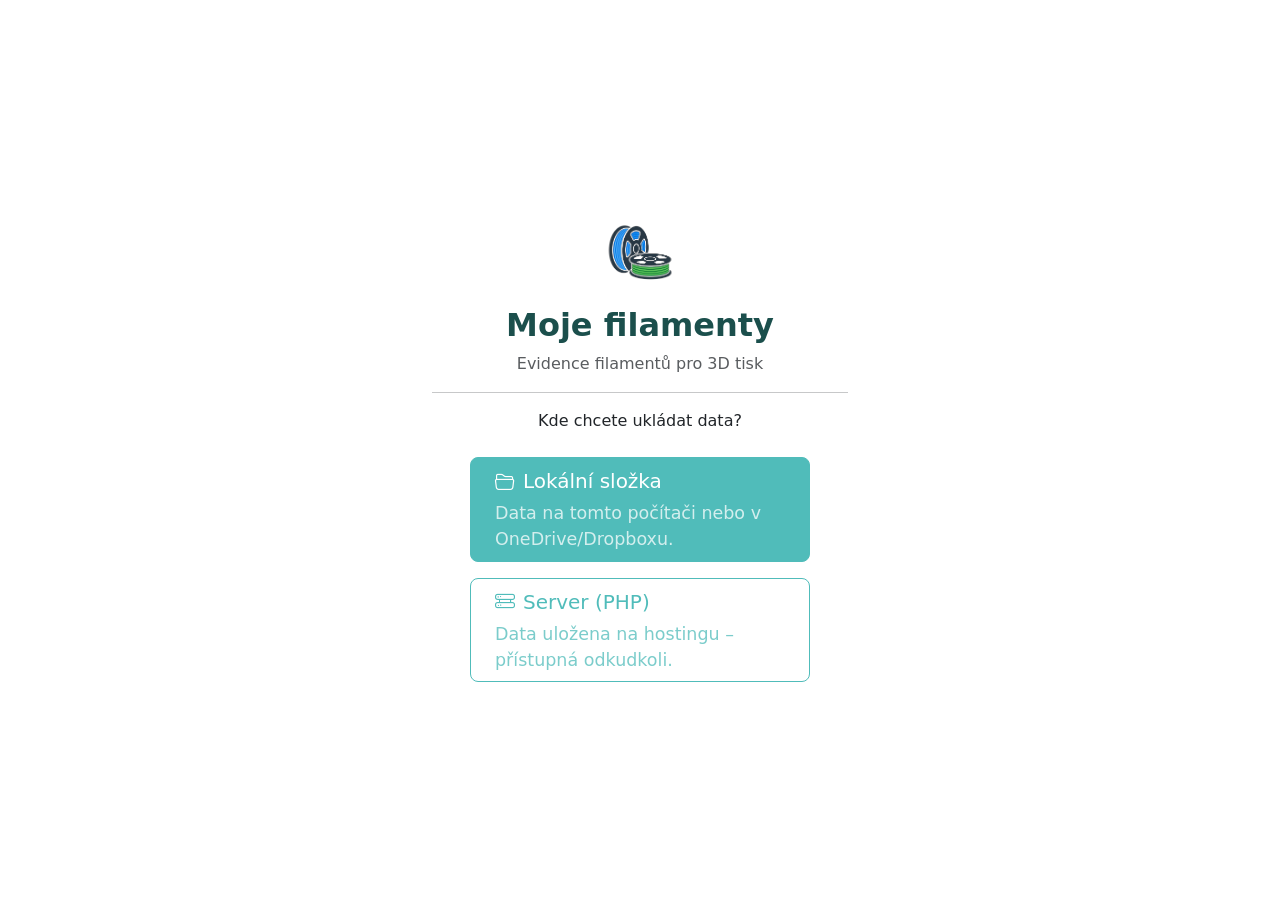
<file: users.html>
<!DOCTYPE html>
<html lang="cs">
<head>
  <meta charset="UTF-8">
  <meta name="viewport" content="width=device-width, initial-scale=1.0">
  <title>Moje filamenty - Uživatelé</title>
  <link rel="stylesheet" href="https://cdn.jsdelivr.net/npm/bootstrap@5.3.2/dist/css/bootstrap.min.css">
  <link rel="stylesheet" href="https://cdn.jsdelivr.net/npm/bootstrap-icons@1.11.1/font/bootstrap-icons.css">
  <link rel="stylesheet" href="assets/css/style.css">
</head>
<body>
  <!-- App Overlay -->
  <div id="appOverlay">
    <div class="setup-box">
      <div class="setup-logo"><img src="assets/img/logo.svg" alt="Moje filamenty"></div>
      <h2 class="fw-bold" style="color:var(--color-primary-dark)">Moje filamenty</h2>
      <div class="spinner-border text-primary mt-3" role="status" aria-hidden="true"></div>
      <p class="mt-2 text-muted">Načítání...</p>
    </div>
  </div>

  <nav class="navbar navbar-expand-lg navbar-dark" id="mainNav"></nav>

  <div id="defaultPasswordAlert" class="alert alert-warning alert-dismissible mx-3 mt-3 d-none" role="alert">
    <i class="bi bi-exclamation-triangle-fill me-2"></i>
    <strong>Pozor!</strong> Používáte výchozí heslo. Změňte ho v sekci <a href="users.html">Uživatelé</a>.
    <button type="button" class="btn-close" data-bs-dismiss="alert" aria-label="Zavřít"></button>
  </div>

  <main class="container py-4">
    <div class="page-header">
      <h1><i class="bi bi-people me-2"></i>Uživatelé</h1>
      <button type="button" class="btn btn-primary" data-bs-toggle="modal" data-bs-target="#addUserModal">
        <i class="bi bi-person-plus me-1"></i>Přidat uživatele
      </button>
    </div>

    <div class="alert alert-info d-flex align-items-start" role="alert">
      <i class="bi bi-shield-lock-fill me-2 mt-1"></i>
      <div>
        <strong>Upozornění k bezpečnosti:</strong> Tato aplikace slouží jako jednoduchá místní evidence.
        Přihlášení chrání před nechtěným přístupem, ale nezajišťuje kryptografickou bezpečnost.
        Nepřistupujte k aplikaci z veřejných nebo sdílených počítačů.
      </div>
    </div>

    <div class="card border-0 shadow-sm">
      <div class="card-body p-0">
        <div class="table-responsive">
          <table class="table table-hover align-middle mb-0">
            <thead class="table-light">
              <tr>
                <th>Jméno</th>
                <th>Uživatelské jméno</th>
                <th>Role</th>
                <th>Stav</th>
                <th style="width:150px">Akce</th>
              </tr>
            </thead>
            <tbody id="usersTableBody">
              <!-- dynamically rendered -->
            </tbody>
          </table>
        </div>
      </div>
    </div>
  </main>

  <!-- Add user modal -->
  <div class="modal fade" id="addUserModal" tabindex="-1" aria-labelledby="addUserModalLabel" aria-hidden="true">
    <div class="modal-dialog">
      <div class="modal-content">
        <div class="modal-header" style="background:var(--color-primary-dark);color:#fff">
          <h5 class="modal-title" id="addUserModalLabel">
            <i class="bi bi-person-plus me-2"></i>Přidat uživatele
          </h5>
          <button type="button" class="btn-close btn-close-white" data-bs-dismiss="modal" aria-label="Zavřít"></button>
        </div>
        <div class="modal-body">
          <form id="addUserForm" novalidate>
            <div class="mb-3">
              <label for="newUserName" class="form-label fw-medium">Celé jméno <span class="text-danger">*</span></label>
              <input type="text" class="form-control" id="newUserName" placeholder="Jan Novák" required>
            </div>
            <div class="mb-3">
              <label for="newUserUsername" class="form-label fw-medium">Uživatelské jméno <span class="text-danger">*</span></label>
              <input type="text" class="form-control" id="newUserUsername" placeholder="jan.novak" required autocomplete="off">
              <div class="form-text">Bude automaticky převedeno na malá písmena.</div>
            </div>
            <div class="mb-3">
              <label for="newUserPassword" class="form-label fw-medium">Heslo <span class="text-danger">*</span></label>
              <input type="password" class="form-control" id="newUserPassword" placeholder="Minimálně 4 znaky" required minlength="4" autocomplete="new-password">
            </div>
            <div class="mb-3">
              <label for="newUserRole" class="form-label fw-medium">Role</label>
              <select class="form-select" id="newUserRole">
                <option value="user">Uživatel</option>
                <option value="admin">Administrátor</option>
              </select>
            </div>
            <div class="d-flex justify-content-end gap-2">
              <button type="button" class="btn btn-secondary" data-bs-dismiss="modal">Zrušit</button>
              <button type="submit" class="btn btn-primary">
                <i class="bi bi-person-check me-1"></i>Přidat
              </button>
            </div>
          </form>
        </div>
      </div>
    </div>
  </div>

  <!-- Change password modal -->
  <div class="modal fade" id="changePwdModal" tabindex="-1" aria-labelledby="changePwdModalLabel" aria-hidden="true">
    <div class="modal-dialog">
      <div class="modal-content">
        <div class="modal-header" style="background:var(--color-primary-dark);color:#fff">
          <h5 class="modal-title" id="changePwdModalLabel">
            <i class="bi bi-key me-2"></i>Změnit heslo
          </h5>
          <button type="button" class="btn-close btn-close-white" data-bs-dismiss="modal" aria-label="Zavřít"></button>
        </div>
        <div class="modal-body">
          <p class="text-muted mb-3">Změna hesla pro uživatele: <strong id="changePwdUserName"></strong></p>
          <form id="changePwdForm" novalidate>
            <div class="mb-3">
              <label for="changePwdNew" class="form-label fw-medium">Nové heslo <span class="text-danger">*</span></label>
              <input type="password" class="form-control" id="changePwdNew" required minlength="4" placeholder="Minimálně 4 znaky" autocomplete="new-password">
            </div>
            <div class="mb-3">
              <label for="changePwdConfirm" class="form-label fw-medium">Potvrdit heslo <span class="text-danger">*</span></label>
              <input type="password" class="form-control" id="changePwdConfirm" required minlength="4" placeholder="Zadejte heslo znovu" autocomplete="new-password">
            </div>
            <div class="d-flex justify-content-end gap-2">
              <button type="button" class="btn btn-secondary" data-bs-dismiss="modal">Zrušit</button>
              <button type="submit" class="btn btn-primary">
                <i class="bi bi-save me-1"></i>Uložit heslo
              </button>
            </div>
          </form>
        </div>
      </div>
    </div>
  </div>

  <!-- Toast container -->
  <div class="toast-container position-fixed top-0 end-0 p-3" id="toastContainer"></div>

  <script src="https://cdn.jsdelivr.net/npm/bootstrap@5.3.2/dist/js/bootstrap.bundle.min.js"></script>
  <script src="assets/js/calculations.js"></script>
  <script src="assets/js/storage.js"></script>
  <script src="assets/js/auth.js"></script>
  <script src="assets/js/app.js"></script>
  <script src="assets/js/users.js"></script>
  <script>
    document.addEventListener('DOMContentLoaded', async () => {
      // Require admin role
      const user = Auth.getCurrentUser();
      if (!user) { window.location.href = 'login.html'; return; }
      if (user.role !== 'admin') { window.location.href = 'index.html'; return; }

      await App.init();
      await initUsers();
    });
  </script>
</body>
</html>
</file>
<file: assets/css/style.css>
/* Moje filamenty - Custom styles on top of Bootstrap 5 */
:root {
  --color-primary: #50BCBA;
  --color-primary-dark: #1B4F4C;
  --color-low: #EBC8A0;
  --color-low-dark: #C57D11;
  --color-empty: #C26580;
  --color-empty-dark: #79173A;
}

/* Override Bootstrap primary */
.btn-primary { background-color: var(--color-primary); border-color: var(--color-primary); color: #fff; }
.btn-primary:hover { background-color: var(--color-primary-dark); border-color: var(--color-primary-dark); color: #fff; }
.btn-primary:focus, .btn-primary:active { background-color: var(--color-primary-dark); border-color: var(--color-primary-dark); color: #fff; }
.btn-outline-primary { color: var(--color-primary); border-color: var(--color-primary); }
.btn-outline-primary:hover { background-color: var(--color-primary); border-color: var(--color-primary); color: #fff; }
.text-primary { color: var(--color-primary) !important; }
.bg-primary { background-color: var(--color-primary) !important; }
.border-primary { border-color: var(--color-primary) !important; }
.form-control:focus { border-color: var(--color-primary); box-shadow: 0 0 0 0.25rem rgba(80, 188, 186, 0.25); }
.form-select:focus { border-color: var(--color-primary); box-shadow: 0 0 0 0.25rem rgba(80, 188, 186, 0.25); }
.form-check-input:checked { background-color: var(--color-primary); border-color: var(--color-primary); }

/* Navbar */
.navbar { background-color: var(--color-primary-dark) !important; }
.navbar-brand { font-weight: 700; font-size: 1.3rem; }
.navbar-brand img { height: 28px; width: auto; vertical-align: middle; }
.navbar-nav .nav-link.active { color: var(--color-primary) !important; font-weight: 600; }
.navbar-nav .nav-link { color: rgba(255,255,255,0.85) !important; }
.navbar-nav .nav-link:hover { color: #fff !important; }

/* Progress bar classes */
.progress-ok .progress-bar { background-color: var(--color-primary); }
.progress-warning .progress-bar { background-color: var(--color-low-dark); }
.progress-danger .progress-bar { background-color: var(--color-empty); }

/* Status badges */
.badge-active { background-color: var(--color-primary); color: white; }
.badge-low { background-color: var(--color-low-dark); color: white; }
.badge-empty { background-color: var(--color-empty); color: white; }
.badge-archived { background-color: #6c757d; color: white; }

/* Color dot for filament color */
.color-dot { width: 24px; height: 24px; border-radius: 50%; border: 2px solid #dee2e6; display: inline-block; flex-shrink: 0; vertical-align: middle; }
.color-stripe { height: 6px; border-radius: 3px; }

/* Filament card */
.filament-card { border-left: 6px solid var(--color-primary); transition: box-shadow 0.2s; }
.filament-card:hover { box-shadow: 0 4px 12px rgba(0,0,0,0.15); }
.filament-card .card-header { background: transparent; border-bottom: 1px solid #f0f0f0; }
.filament-card.status-low { border-left-color: var(--color-low-dark); }
.filament-card.status-empty { border-left-color: var(--color-empty); }
.filament-card.status-archived { border-left-color: #6c757d; opacity: 0.75; }

/* Setup overlay */
#appOverlay { position: fixed; inset: 0; background: white; z-index: 9999; display: flex; align-items: center; justify-content: center; }
.setup-box { max-width: 480px; width: 100%; text-align: center; padding: 2rem; }
.setup-logo { margin-bottom: 1rem; }
.setup-logo img { height: 72px; width: auto; }

/* Stats cards on dashboard */
.stat-card { border: none; border-top: 4px solid var(--color-primary); box-shadow: 0 2px 8px rgba(0,0,0,0.07); }
.stat-card.stat-low { border-top-color: var(--color-low-dark); }
.stat-card.stat-empty { border-top-color: var(--color-empty); }
.stat-card.stat-secondary { border-top-color: #6c757d; }
.stat-number { font-size: 2rem; font-weight: 700; color: var(--color-primary-dark); }
.stat-number.stat-low-num { color: var(--color-low-dark); }
.stat-number.stat-empty-num { color: var(--color-empty); }

/* Table improvements */
.table th { border-top: none; font-weight: 600; font-size: 0.85rem; text-transform: uppercase; letter-spacing: 0.05em; color: #666; }
.table-hover tbody tr:hover { background-color: rgba(80, 188, 186, 0.06); }

/* Alert for default password */
#defaultPasswordAlert { border-left: 4px solid var(--color-empty); }

/* Login page */
.login-card { max-width: 420px; width: 100%; }
.login-logo { }
.login-logo img { height: 80px; width: auto; }

/* Filter bar */
.filter-bar { background: #f8f9fa; border-radius: 8px; padding: 1rem; margin-bottom: 1.5rem; }

/* Live preview box */
.preview-box { background: #f8f9fa; border: 1px solid #dee2e6; border-radius: 6px; padding: 1rem; }
.preview-box .preview-label { font-size: 0.78rem; text-transform: uppercase; letter-spacing: 0.05em; color: #888; font-weight: 600; }
.preview-box .preview-value { font-size: 1.1rem; font-weight: 600; color: var(--color-primary-dark); }

/* Backup page */
.backup-card { border: 1px solid #dee2e6; border-radius: 8px; padding: 1.5rem; margin-bottom: 1rem; }
.backup-card h5 { color: var(--color-primary-dark); }

/* Log table */
.log-table td { font-size: 0.875rem; }
.log-type-badge { font-size: 0.75rem; }

/* Page header */
.page-header { display: flex; justify-content: space-between; align-items: center; margin-bottom: 1.5rem; padding-bottom: 1rem; border-bottom: 2px solid #f0f0f0; }
.page-header h1 { font-size: 1.75rem; font-weight: 700; color: var(--color-primary-dark); margin: 0; }

/* Material density hint */
.density-hint { font-size: 0.85rem; color: var(--color-primary-dark); background: rgba(80,188,186,0.1); border-radius: 4px; padding: 0.25rem 0.75rem; display: inline-block; margin-top: 0.35rem; }

/* Spinner override */
.spinner-border.text-primary { color: var(--color-primary) !important; }

/* Toast */
.toast-container { z-index: 11000; }

/* Responsive */
@media (max-width: 768px) {
  .stat-card .stat-number { font-size: 1.5rem; }
  .filament-card { margin-bottom: 1rem; }
  .page-header { flex-direction: column; align-items: flex-start; gap: 0.75rem; }
}

/* Storage choice overlay */
.storage-option {
  border: 2px solid #e9ecef;
  border-radius: 12px;
  padding: 1.25rem;
  height: 100%;
  display: flex;
  flex-direction: column;
  transition: border-color 0.2s, box-shadow 0.2s;
}
.storage-option:not(.storage-option--disabled):hover {
  border-color: var(--color-primary);
  box-shadow: 0 0 0 3px rgba(80,188,186,0.15);
}
.storage-option--disabled { opacity: 0.5; }
.storage-option-icon { font-size: 2rem; margin-bottom: 0.5rem; }
.storage-option-title { font-weight: 700; font-size: 1rem; margin-bottom: 0.4rem; color: var(--color-primary-dark); }
.storage-option-desc { font-size: 0.85rem; color: #666; flex-grow: 1; margin-bottom: 0.75rem; }

/* Storage mode badge in backup */
.storage-mode-badge { display: inline-flex; align-items: center; gap: 0.4rem; background: rgba(80,188,186,0.12); border: 1px solid var(--color-primary); color: var(--color-primary-dark); border-radius: 20px; padding: 0.25rem 0.75rem; font-size: 0.85rem; font-weight: 500; }

/* Calculator page */
.calc-result-box {
  background: #f8f9fa;
  border-radius: 10px;
  padding: 1rem;
  text-align: center;
  border: 1px solid #e9ecef;
}
.calc-result-box--total {
  background: rgba(80,188,186,0.10);
  border-color: var(--color-primary);
}
.calc-result-label {
  font-size: 0.8rem;
  text-transform: uppercase;
  letter-spacing: 0.05em;
  color: #666;
  margin-bottom: 0.4rem;
}
.calc-result-value {
  font-size: 1.5rem;
  font-weight: 700;
  color: var(--color-primary-dark);
}
.calc-result-box--total .calc-result-value {
  color: var(--color-primary);
  font-size: 1.75rem;
}

/* Utility */
.cursor-pointer { cursor: pointer; }
.fw-medium { font-weight: 500; }
</file>
